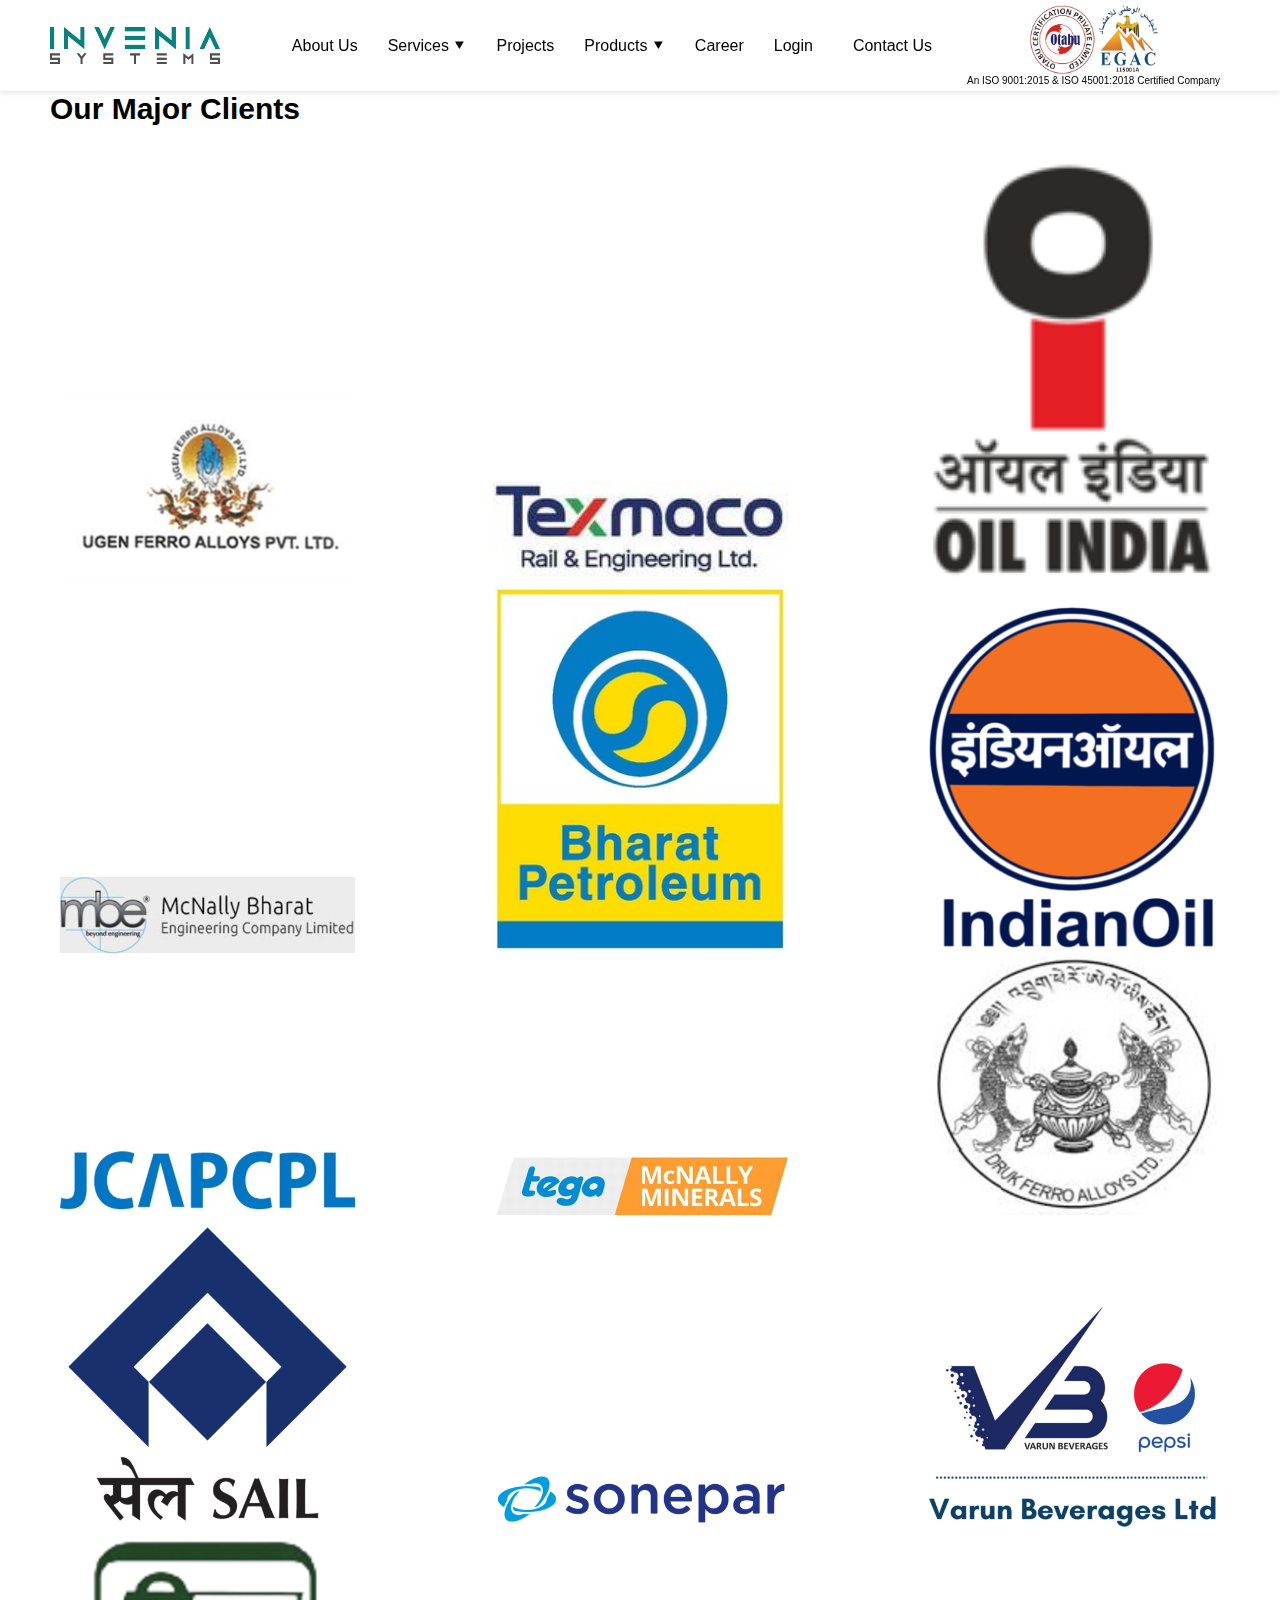
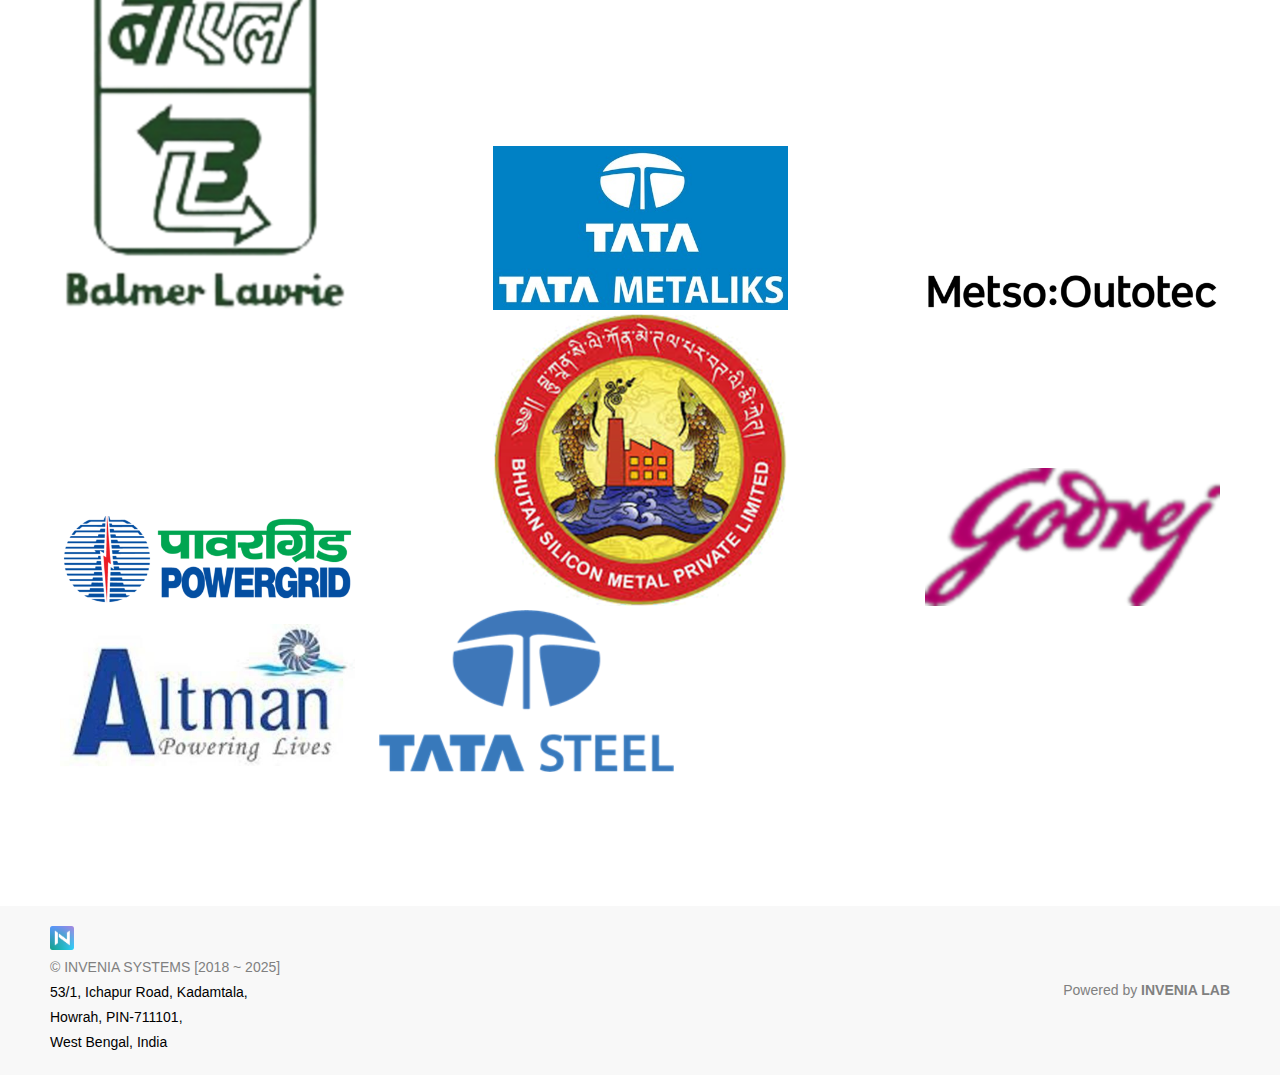
<file: index.html>
<html lang="en">
<head>
    <meta charset="UTF-8">
    <meta name="viewport" content="width=device-width, initial-scale=1.0">
    <title>Invenia Systems</title>
    <link rel="icon" href="New_logo.ico" type="image/x-icon">
    <link rel="stylesheet" href="styles.css">
</head>
<body>
<div class="container">
    <!-- Navigation Bar -->
    
    <header>
        <div class="logo">
            <button id="myButton" onclick="h()"><img src="INVENIA SYSTEMS_LOGO_NEW.png" alt="Invenia Systems Logo"></button>
        </div>
        <nav>
            <ul>
                <li><a href="aboutUs.html">About Us</a></li>
                <li class="dropdown">
                    <a href="#">Services &#11206;</a>
                    <ul class="dropdown-menu">
                        <li><a href="electrical.html">Electrical</a></li>
                        <li><a href="automation.html">Automation & Instrumentation</a></li>
                        <li><a href="software&iot.html">Software & IoT</a></li>
                        <li><a href="amc.html">AMC</a></li>
                        <li><a href="retrofitting.html">Retrofitting</a></li>
                        <li><a href="repairing.html">Repairing</a></li>
                    </ul>
                </li>
                <li><a href="projects.html">Projects</a></li>
                <li class="dropdown">
                    <a href="#">Products &#11206;</a>
                    <ul class="dropdown-menu">
                        <li><a href="electricalpanels&equipments.html">Electrical Panels & Equipment</a></li>
                        <li><a href="automationequipments.html">Automation Equipment</a></li>
                        <li><a href="instruments.html">Instruments</a></li>
                        <li><a href="software&iotproducts.html">Software & IoT Product</a></li>
                    </ul>
                </li>
                <li><a href="career.html">Career</a></li>
                <li><a href="login.html">Login</a></li>
                <li><a href="contactus.html" class="contact-btn">Contact Us</a></li>
                <li><img id="img-iso" src="ISO 9001 & 45001.png" alt="ISO 9001 & 45001"><font size=1>An ISO 9001:2015 & ISO 45001:2018 Certified Company</font></li>
            </ul>
        </nav>
    </header>
    

    <!-- Banner Image -->
    <main>
    <div class="slideshow-container">
        <div class="slide fade">
            <img src="COAL WASHERY.jpg" alt="Image 1">
        </div>
        <div class="slide fade">
            <img src="HYDRO TURBINE.JPG" alt="Image 2">
        </div>
        <div class="slide fade">
            <img src="SWITCHYARD-2.JPG" alt="Image 3">
        </div>
        <div class="slide fade">
            <img src="CRP FRONT.jpg" alt="Image 4">
        </div>
        <div class="slide fade">
            <img src="Boiler.png" alt="Image 5">
        </div>
        <div class="slide fade">
            <img src="GIS-CG.JPG" alt="Image 6">
        </div>
        <div class="slide fade">
            <img src="SCADA for SAF Control_BCCL.jpg" alt="Image 7">
        </div>
    </div>
    </main>

    <!--Content-->
    <div id="indexcontent" class="main-content">
        <br>
        <br>
    We at <b>INVENIA SYSTEMS</b> provide complete engineering solutions like Design, Supply, Erection Supervision, 
    Software Development, Retrofitting, Testing & Commissioning for any <b>Electrical, Automation & Instrumentation</b> 
    project. <br><br>
    
    Our team of experienced engineers provide optimised engineering solutions to clients according to their 
    requirements. We undertake turnkey / EPC projects for Substations, Hydro Projects, Plants & Industries, 
    Transmission Lines, Distribution Lines and various other utility projects.<br><br>

    We also manufacture Panels. We have LT Panels like ACB Panel, Motor Control Centre (MCC), Power & Motor 
    Control Centre (PMCC), AC Distribution Board (ACDB), DC Distribution Board (DCDB), Local Push Button Station 
    (LPBS), Junction Box (JB), PLC Panel, etc in our production line.

    <br>
    <br>
    <br>
    <br>
    <br>
    <h2> Our Major Clients</h2>
    <br>
    <br>
    <span class="column">
        <img src="UGEN FERRO.png" alt="ugen ferro">
    </span>
    <span class="column">
        <img src="TEXMACO.jpg" alt="texmaco">
    </span>
    <span class="column">
        <img src="OIL INDIA.png" alt="oil india">
    </span>
    <span class="column">
        <img src="MBECL.jpg" alt="mbecl">
    </span>
    <span class="column">
        <img src="BPCL.jpg" alt="bpcl">
    </span>
    <span class="column">
        <img src="IOCL.png" alt="iocl">
    </span>
    <span class="column">
        <img src="JCAPCPL.jpg" alt="jcapcpl">
    </span>
    <span class="column">
        <img src="TEGA.png" alt="tega">
    </span>
    <span class="column">
        <img src="DRUK FERRO ALLOYS.jpeg" alt="druk ferro">
    </span>
    <span class="column">
        <img src="SAIL.png" alt="sail">
    </span>
    <span class="column">
        <img src="SONEPAR.png" alt="sonepar">
    </span>
    <span class="column">
        <img src="VARUN BEVERAGES.png" alt="varun beverages">
    </span>
    <span class="column">
        <img src="BALMER LAWRIE.png" alt="balmer lawrie">
    </span>
    <span class="column">
        <img src="TATA METALIKS.jpg" alt="tata metaliks">
    </span>
    <span class="column">
        <img src="METSO.png" alt="metso">
    </span>
    <span class="column">
        <img src="PGCIL.png" alt="pgcil">
    </span>
    <span class="column">
        <img src="BSMPL.png" alt="bsmpl">
    </span>
    <span class="column">
        <img src="Godrej.png" alt="godrej">
    </span>
    <span class="column">
        <img src="ALTMAN.jpeg" alt="altman">
    </span>
    <span class="column">
        <img src="TATA STEEL.png" alt="tata steel">
    </span>
    </div>    
    

    <!-- Footer -->
    <footer>
        <div class="footer-container">
            <!-- Left Section -->
            <div class="footer-left">
                <img src="INVENIA_EMBLEM.png" alt="Invenia System Emblem" class="footer-logo">
                <p><font color="grey">© INVENIA SYSTEMS [2018 ~ 2025]</font></p>
                <p>53/1, Ichapur Road, Kadamtala,</p>
                <p>Howrah, PIN-711101,</p>
                <p>West Bengal, India</p>
            </div>

            <!-- Right Section -->
            <div class="footer-right">
                <p><font color="grey">Powered by <span class="highlight">INVENIA LAB</span></font></p>
            </div>
        </div>
    </footer>
</div>

    <script src="script.js"></script>

</body>
</html>
</file>
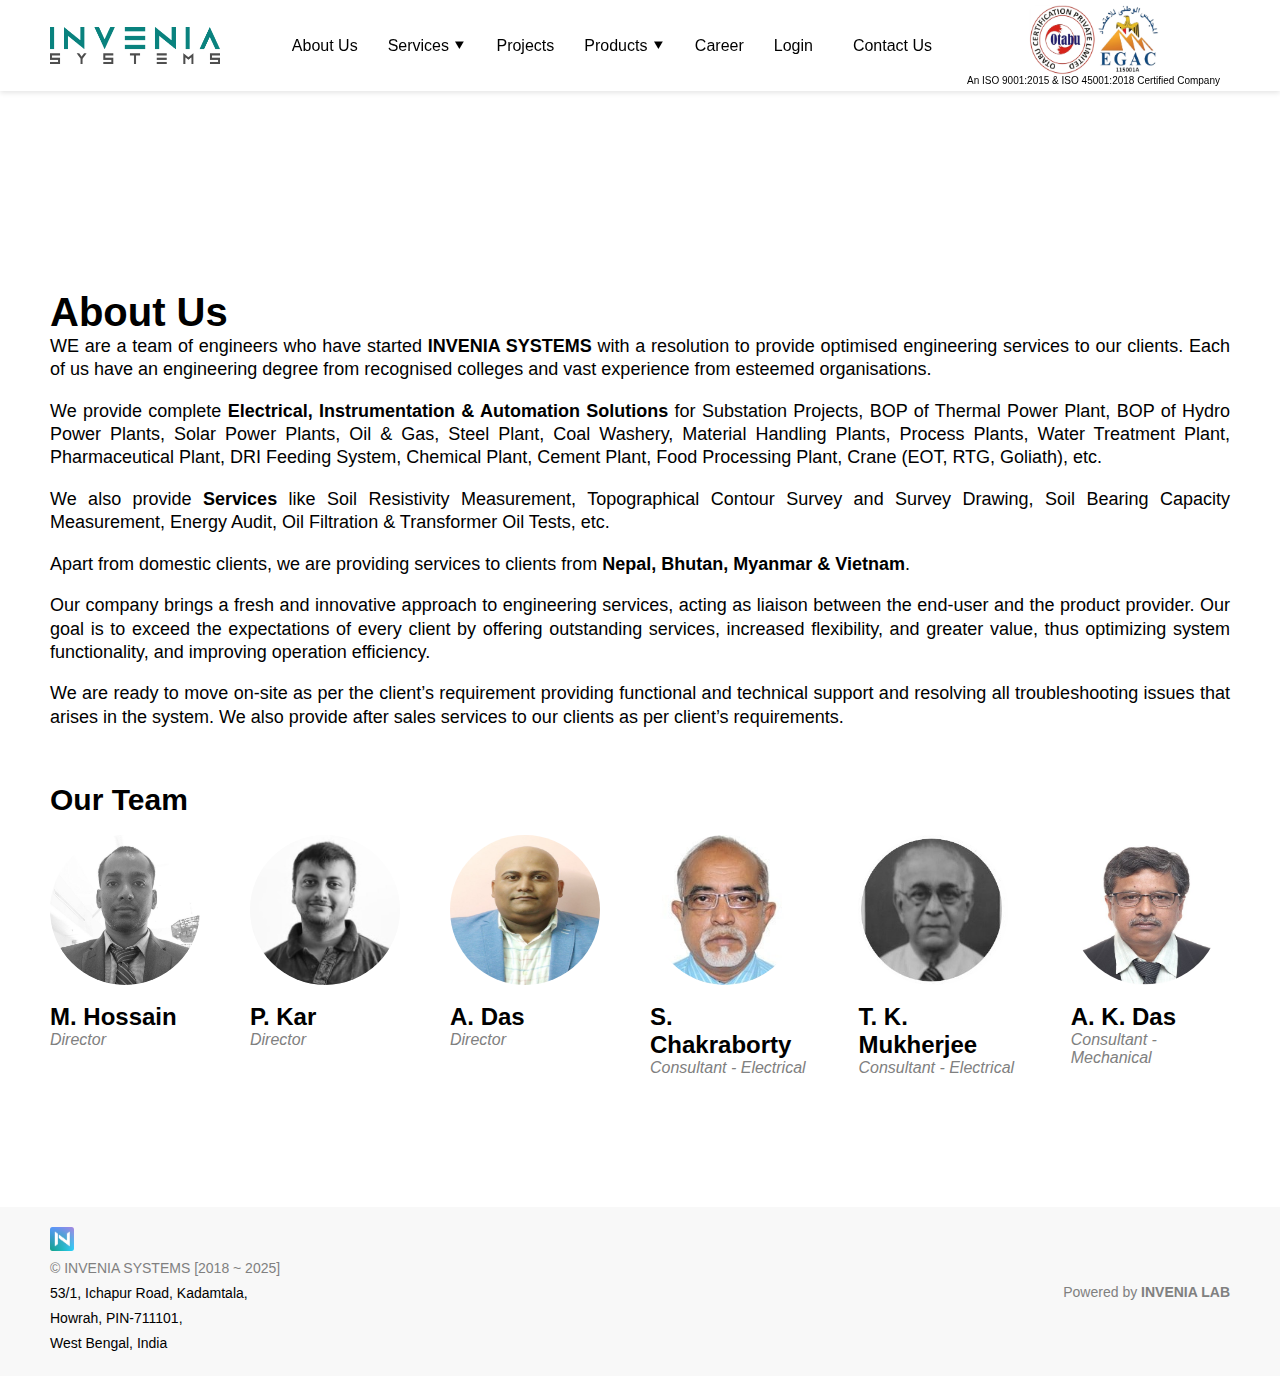
<file: aboutUs.html>
<html lang="en">
<head>
    <meta charset="UTF-8">
    <meta name="viewport" content="width=device-width, initial-scale=1.0">
    <title>About Us</title>
    <link rel="icon" href="New_logo.ico" type="image/x-icon">
    <link rel="stylesheet" href="styles.css">
</head>
<body>
<div class="container">
    <!-- Navigation Bar -->
    
    <header>
        <div class="logo">
            <button id="myButton" onclick="h()"><img src="INVENIA SYSTEMS_LOGO_NEW.png" alt="Invenia Systems Logo"></button>
        </div>
        <nav>
            <ul>
                <li><a href="aboutUs.html">About Us</a></li>
                <li class="dropdown">
                    <a href="#">Services &#11206;</a>
                    <ul class="dropdown-menu">
                        <li><a href="electrical.html">Electrical</a></li>
                        <li><a href="automation.html">Automation & Instrumentation</a></li>
                        <li><a href="software&iot.html">Software & IoT</a></li>
                        <li><a href="amc.html">AMC</a></li>
                        <li><a href="retrofitting.html">Retrofitting</a></li>
                        <li><a href="repairing.html">Repairing</a></li>
                    </ul>
                </li>
                <li><a href="projects.html">Projects</a></li>
                <li class="dropdown">
                    <a href="#">Products &#11206;</a>
                    <ul class="dropdown-menu">
                        <li><a href="electricalpanels&equipments.html">Electrical Panels & Equipment</a></li>
                        <li><a href="automationequipments.html">Automation Equipment</a></li>
                        <li><a href="instruments.html">Instruments</a></li>
                        <li><a href="software&iotproducts.html">Software & IoT Product</a></li>
                    </ul>
                </li>
                <li><a href="career.html">Career</a></li>
                <li><a href="login.html">Login</a></li>
                <li><a href="contactus.html" class="contact-btn">Contact Us</a></li>
                <li><img id="img-iso" src="ISO 9001 & 45001.png" alt="ISO 9001 & 45001"><font size=1>An ISO 9001:2015 & ISO 45001:2018 Certified Company</font></li>
            </ul>
        </nav>
    </header>

    <!--Content-->
    <div id="aboutuscontent" class="main-content">
        <br>
        <br>
    <h1>About Us</h1>

<p>WE are a team of engineers who have started <b>INVENIA SYSTEMS</b> with a resolution to provide 
    optimised engineering services to our clients. Each of us have an engineering degree from recognised 
    colleges and vast experience from esteemed organisations.</p>

<br>

<p>We provide complete <b>Electrical, Instrumentation & Automation Solutions</b> for Substation 
    Projects, BOP of Thermal Power Plant, BOP of Hydro Power Plants, Solar Power Plants, Oil & Gas, Steel Plant, 
    Coal Washery, Material Handling Plants, Process Plants, Water Treatment Plant, Pharmaceutical Plant, 
    DRI Feeding System, Chemical Plant, Cement Plant, Food Processing Plant, Crane (EOT, RTG, Goliath), etc.</p>

<br>

<p>We also provide <b>Services</b> like Soil Resistivity Measurement, Topographical Contour 
    Survey and Survey Drawing, Soil Bearing Capacity Measurement, Energy Audit, Oil Filtration & Transformer Oil 
    Tests, etc.</p>

<br>

<p>Apart from domestic clients, we are providing services to clients from <b>Nepal, Bhutan, Myanmar & Vietnam</b>.
</p>

<br>

<p>Our company brings a fresh and innovative approach to engineering services, acting as liaison between the 
    end-user and the product provider. Our goal is to exceed the expectations of every client by offering 
    outstanding services, increased flexibility, and greater value, thus optimizing system functionality, and 
    improving operation efficiency.</p>

<br>

<p>We are ready to move on-site as per the client’s requirement providing functional and technical support and 
    resolving all troubleshooting issues that arises in the system. We also provide after sales services to our 
    clients as per client’s requirements.</p>

<br>
<br>
<br>
<h2>Our Team</h2><br>
<div class="team-container">
<span class="team-images"><img src="Moza.png"><br><br><font size=5><b>M. Hossain</b></font><br><font color="grey">
    <i>Director</i></font>
<div class="tooltip">B.Tech in Electronics & Instrumentation from JIS College of Engineering and working 
    experiences like NIIFT (Bangkok), Diplomatic Sea Pvt Ltd (Singapore). He has 15 years of experience in 
    Engineering for Automation, Instrumentation & IoT based Projects. Products - PLC, Drives, SCADA/HMI, 
    Wireless System, Process Instrumentation, Report generation & IoT etc. Projects- Boiler Installation & 
    Commissioning (Remote data viewing), Veneer Manufacturing Plant, Special Paper Manufacturing Plant, IQF 
    vegetables  Plant, Organic Fertilizer , Distillery & Bottling Plant etc. He has both design experience and 
    on-site experience of erection, testing & commissioning of various projects.
    </div>
</span>
<span class="team-images"><img src="Partha.png"><br><br><font size=5><b>P. Kar</b></font><br><font color="grey">
    <i>Director</i></font>
    <div class="tooltip">B.Tech in Electronics & Instrumentation from JIS College of Engineering and working 
        experiences like McNally Bharat Engineering Co. Ltd., Nextgen Automation. He has 15 years of experience 
        in Sales & Service for Automation Products & Projects. Products - PLC, Drives, SCADA/HMI, Wireless 
        System, MCC Panels etc. Projects- Material Handling Equipment, Mines, Coal Handling Plants, Steel Plant, 
        Barrage Gate Operation, Process Plants, Solar Power Plants, Special Purpose Machines etc. He has both 
        design experience and on-site experience of erection, testing & commissioning of various projects.
        </div>
</span>
<span class="team-images"><img src="Arijit Das.jpg"><br><br><font size=5><b>A. Das</b></font><br><font 
    color="grey"><i>Director</i></font>
    <div class="tooltip">B.Tech in Electrical Engineering from Techno India and working experiences in 
        organisations like McNally Bharat Engineering Co. Ltd., APE POWER & SATCON. He has 15 years of 
        experience in Electrical Design Engineering of Substations (upto 765kV), Overhead Transmission Lines 
        (upto 33kV), Thermal Power Plants (EBOP), Hydro Power Plants (EBOP), Coal Handling Plants, Material 
        Handling Plants & Process Plants. He has both design experience and on-site experience of erection, 
        testing & commissioning of various projects.
    </div>
</span>
<span class="team-images"><img src="S. Chak.jpg"><br><br><font size=5><b>S. Chakraborty</b></font><br><font 
    color="grey"><i>Consultant - Electrical</i></font>
    <div class="tooltip">BE Electrical with 45 years of experience, Ex- DCPL & Ex- NTPC</div>
</span>
<span class="team-images"><img src="T K M.jpg"><br><br><font size=5><b>T. K. Mukherjee</b></font><br><font 
    color="grey"><i>Consultant - Electrical</i></font>
    <div class="tooltip">M.Tech Electrical with 55 years of experience, Ex- English Electric & Ex- CESC Limited
    </div>
</span>
<span class="team-images"><img src="Baba.jpg"><br><br><font size=5><b>A. K. Das</b></font><br><font color="grey">
    <i>Consultant - Mechanical</i></font>
    <div class="tooltip">BE Mechanical with 45 years of experience, Ex- DCPL & Ex-WBSEB</div>
</span>
</div>
    </div>

    <!-- Footer -->
    <footer>
        <div class="footer-container">
            <!-- Left Section -->
            <div class="footer-left">
                <img src="INVENIA_EMBLEM.png" alt="Invenia System Emblem" class="footer-logo">
                <p><font color="grey">© INVENIA SYSTEMS [2018 ~ 2025]</font></p>
                <p>53/1, Ichapur Road, Kadamtala,</p>
                <p>Howrah, PIN-711101,</p>
                <p>West Bengal, India</p>
            </div>

            <!-- Right Section -->
            <div class="footer-right">
                <p><font color="grey">Powered by <span class="highlight">INVENIA LAB</span></font></p>
            </div>
        </div>
    </footer>
</div>

    <script src="script.js"></script>

</body>
</html>
</file>
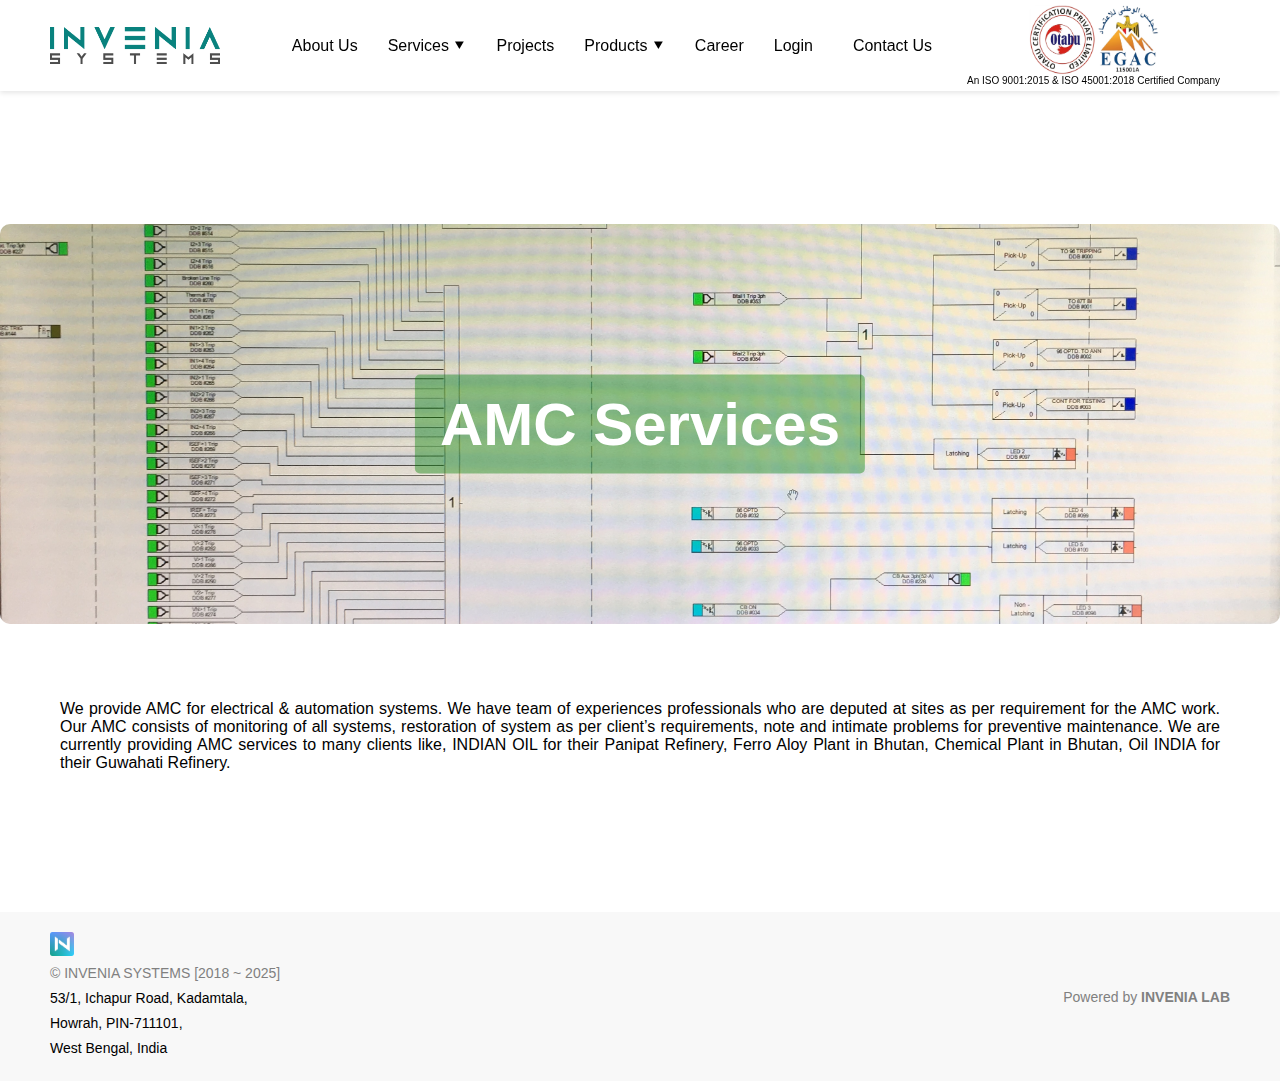
<file: amc.html>
<html lang="en">
<head>
    <meta charset="UTF-8">
    <meta name="viewport" content="width=device-width, initial-scale=1.0">
    <title>AMC</title>
    <link rel="icon" href="New_logo.ico" type="image/x-icon">
    <link rel="stylesheet" href="styles.css">
</head>
<body>
<div class="container">
    <!-- Navigation Bar -->
    
    <header>
        <div class="logo">
            <button id="myButton" onclick="h()"><img src="INVENIA SYSTEMS_LOGO_NEW.png" alt="Invenia Systems Logo"></button>
        </div>
        <nav>
            <ul>
                <li><a href="aboutUs.html">About Us</a></li>
                <li class="dropdown">
                    <a href="#">Services &#11206;</a>
                    <ul class="dropdown-menu">
                        <li><a href="electrical.html">Electrical</a></li>
                        <li><a href="automation.html">Automation & Instrumentation</a></li>
                        <li><a href="software&iot.html">Software & IoT</a></li>
                        <li><a href="amc.html">AMC</a></li>
                        <li><a href="retrofitting.html">Retrofitting</a></li>
                        <li><a href="repairing.html">Repairing</a></li>
                    </ul>
                </li>
                <li><a href="projects.html">Projects</a></li>
                <li class="dropdown">
                    <a href="#">Products &#11206;</a>
                    <ul class="dropdown-menu">
                        <li><a href="electricalpanels&equipments.html">Electrical Panels & Equipment</a></li>
                        <li><a href="automationequipments.html">Automation Equipment</a></li>
                        <li><a href="instruments.html">Instruments</a></li>
                        <li><a href="software&iotproducts.html">Software & IoT Product</a></li>
                    </ul>
                </li>
                <li><a href="career.html">Career</a></li>
                <li><a href="login.html">Login</a></li>
                <li><a href="contactus.html" class="contact-btn">Contact Us</a></li>
                <li><img id="img-iso" src="ISO 9001 & 45001.png" alt="ISO 9001 & 45001"><font size=1>An ISO 9001:2015 & ISO 45001:2018 Certified Company</font></li>
            </ul>
        </nav>
    </header>

    <div id="amccontent">
        <div class="hero-section">
            <img src="RELAY MAPPING.jpg" alt="AMC Services" class="hero-image">
            <div class="overlay-text">
                <h1>AMC Services</h1>
            </div>
        </div>
        <br> <br>
        <div class="amc-container">
            <p>We provide AMC for electrical & automation systems. We have team of experiences professionals who 
                are deputed at sites as per requirement for the AMC work. Our AMC consists of monitoring of all 
                systems, restoration of system as per client’s requirements, note and intimate problems for 
                preventive maintenance. We are currently providing AMC services to many clients like, INDIAN OIL 
                for their Panipat Refinery, Ferro Aloy Plant in Bhutan, Chemical Plant in Bhutan, Oil INDIA for 
                their Guwahati Refinery.
            </p>
        </div>
    </div>



    
    <!-- Footer -->
    <footer>
        <div class="footer-container">
            <!-- Left Section -->
            <div class="footer-left">
                <img src="INVENIA_EMBLEM.png" alt="Invenia System Emblem" class="footer-logo">
                <p><font color="grey">© INVENIA SYSTEMS [2018 ~ 2025]</font></p>
                <p>53/1, Ichapur Road, Kadamtala,</p>
                <p>Howrah, PIN-711101,</p>
                <p>West Bengal, India</p>
            </div>

            <!-- Right Section -->
            <div class="footer-right">
                <p><font color="grey">Powered by <span class="highlight">INVENIA LAB</span></font></p>
            </div>
        </div>
    </footer>
</div>

    <script src="script.js"></script>

</body>
</html>
</file>
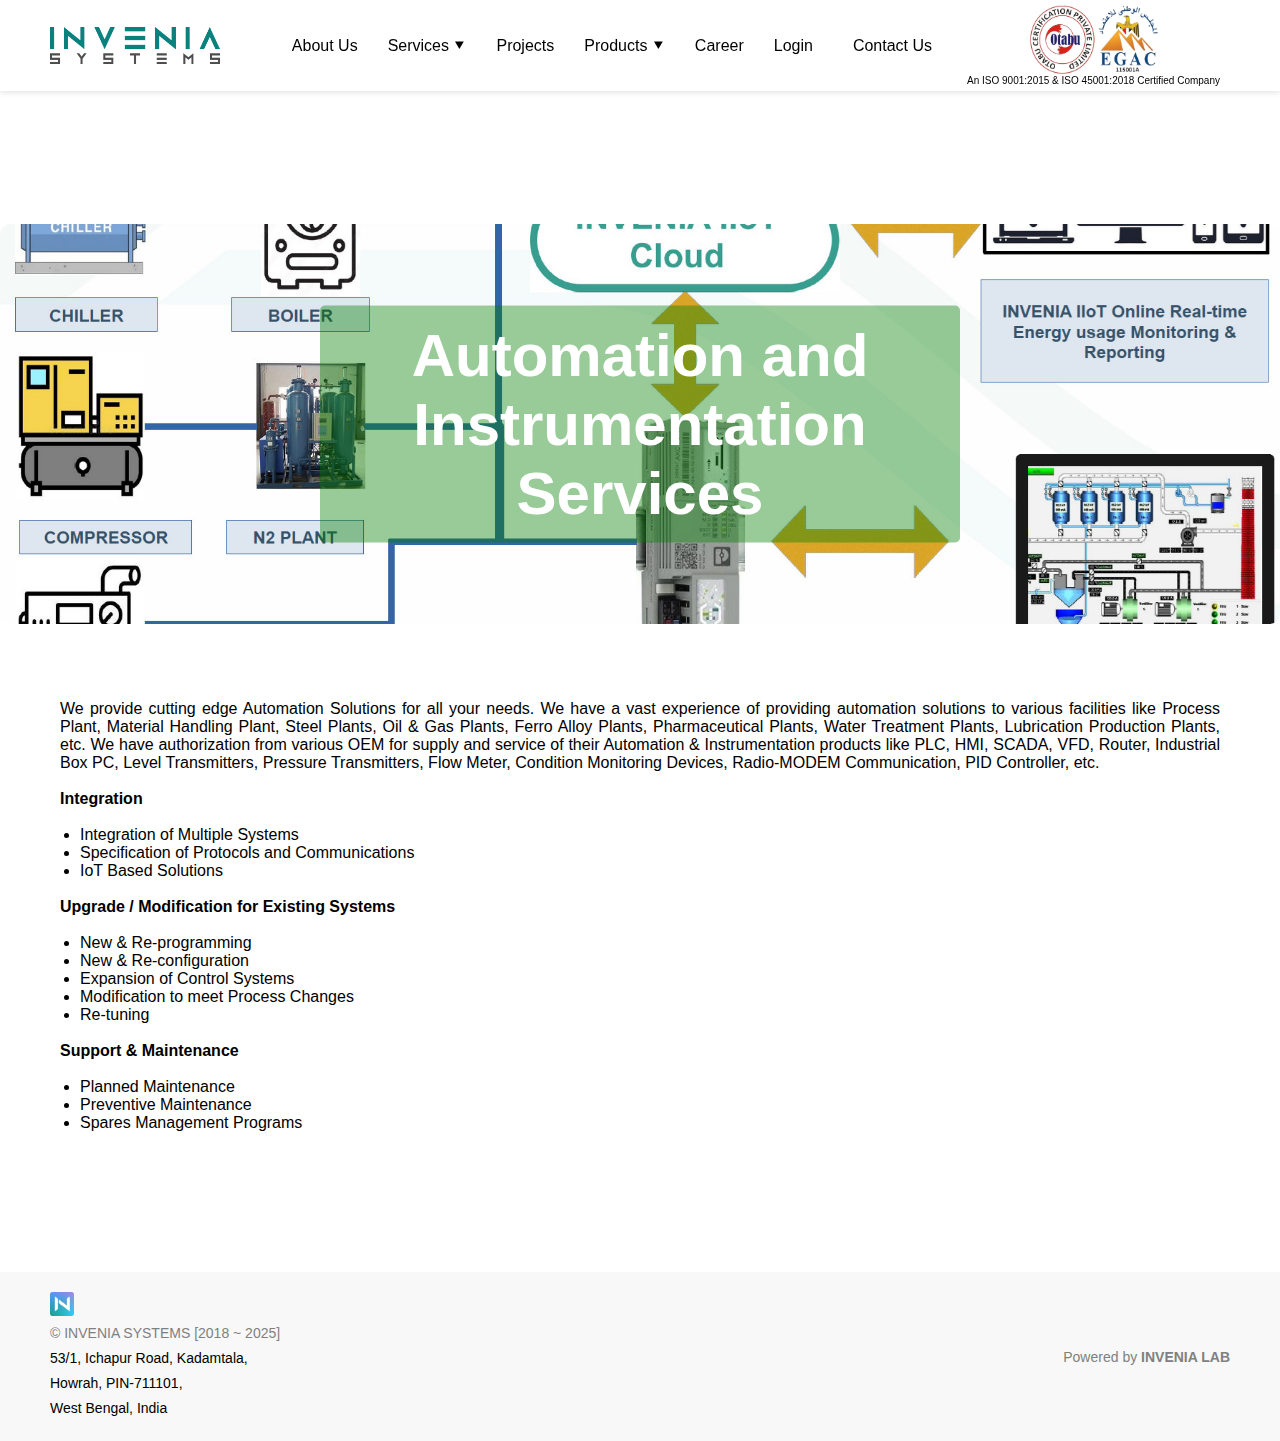
<file: automation.html>
<html lang="en">
<head>
    <meta charset="UTF-8">
    <meta name="viewport" content="width=device-width, initial-scale=1.0">
    <title>Automation Services</title>
    <link rel="icon" href="New_logo.ico" type="image/x-icon">
    <link rel="stylesheet" href="styles.css">
</head>
<body>
<div class="container">
    <!-- Navigation Bar -->
    
    <header>
        <div class="logo">
            <button id="myButton" onclick="h()"><img src="INVENIA SYSTEMS_LOGO_NEW.png" alt="Invenia Systems Logo"></button>
        </div>
        <nav>
            <ul>
                <li><a href="aboutUs.html">About Us</a></li>
                <li class="dropdown">
                    <a href="#">Services &#11206;</a>
                    <ul class="dropdown-menu">
                        <li><a href="electrical.html">Electrical</a></li>
                        <li><a href="automation.html">Automation & Instrumentation</a></li>
                        <li><a href="software&iot.html">Software & IoT</a></li>
                        <li><a href="amc.html">AMC</a></li>
                        <li><a href="retrofitting.html">Retrofitting</a></li>
                        <li><a href="repairing.html">Repairing</a></li>
                    </ul>
                </li>
                <li><a href="projects.html">Projects</a></li>
                <li class="dropdown">
                    <a href="#">Products &#11206;</a>
                    <ul class="dropdown-menu">
                        <li><a href="electricalpanels&equipments.html">Electrical Panels & Equipment</a></li>
                        <li><a href="automationequipments.html">Automation Equipment</a></li>
                        <li><a href="instruments.html">Instruments</a></li>
                        <li><a href="software&iotproducts.html">Software & IoT Product</a></li>
                    </ul>
                </li>
                <li><a href="career.html">Career</a></li>
                <li><a href="login.html">Login</a></li>
                <li><a href="contactus.html" class="contact-btn">Contact Us</a></li>
                <li><img id="img-iso" src="ISO 9001 & 45001.png" alt="ISO 9001 & 45001"><font size=1>An ISO 9001:2015 & ISO 45001:2018 Certified Company</font></li>
            </ul>
        </nav>
    </header>
    

    <div id="automationcontent">
        <div class="hero-section">
            <img src="DIGITAL FACTORY_INVENIA.jpg" alt="Automation and Instrumentation Services" class="hero-image">
            <div class="overlay-text">
                <h1>Automation and Instrumentation Services</h1>
            </div>
        </div>
        <br> <br>
        <div class="automation-container">
            <p>We provide cutting edge Automation Solutions for all your needs. We have a vast experience of providing automation solutions to various facilities like Process Plant, Material Handling Plant, Steel Plants, Oil & Gas Plants, Ferro Alloy Plants, Pharmaceutical Plants, Water Treatment Plants, Lubrication Production Plants, etc.
            We have authorization from various OEM for supply and service of their Automation & Instrumentation products like PLC, HMI, SCADA, VFD, Router, Industrial Box PC, Level Transmitters, Pressure Transmitters, Flow Meter, Condition Monitoring Devices, Radio-MODEM Communication, PID Controller, etc.</p><br>
            <b>Integration</b>
            <ul><br>
                <li>Integration of Multiple Systems</li>
                <li>Specification of Protocols and Communications</li>
                <li>IoT Based Solutions</li>
            </ul><br>
            <b>Upgrade / Modification for Existing Systems</b>
            <ul><br>
                <li>New & Re-programming</li>
                <li>New & Re-configuration</li>
                <li>Expansion of Control Systems</li>
                <li>Modification to meet Process Changes</li>
                <li>Re-tuning</li>
            </ul><br>
            <b>Support & Maintenance</b>
            <ul><br>
                <li>Planned Maintenance</li>
                <li>Preventive Maintenance</li>
                <li>Spares Management Programs</li>
            </ul>
        </div>

    </div>

    
    <!-- Footer -->
    <footer>
        <div class="footer-container">
            <!-- Left Section -->
            <div class="footer-left">
                <img src="INVENIA_EMBLEM.png" alt="Invenia System Emblem" class="footer-logo">
                <p><font color="grey">© INVENIA SYSTEMS [2018 ~ 2025]</font></p>
                <p>53/1, Ichapur Road, Kadamtala,</p>
                <p>Howrah, PIN-711101,</p>
                <p>West Bengal, India</p>
            </div>

            <!-- Right Section -->
            <div class="footer-right">
                <p><font color="grey">Powered by <span class="highlight">INVENIA LAB</span></font></p>
            </div>
        </div>
    </footer>
</div>

    <script src="script.js"></script>

</body>
</html>
</file>
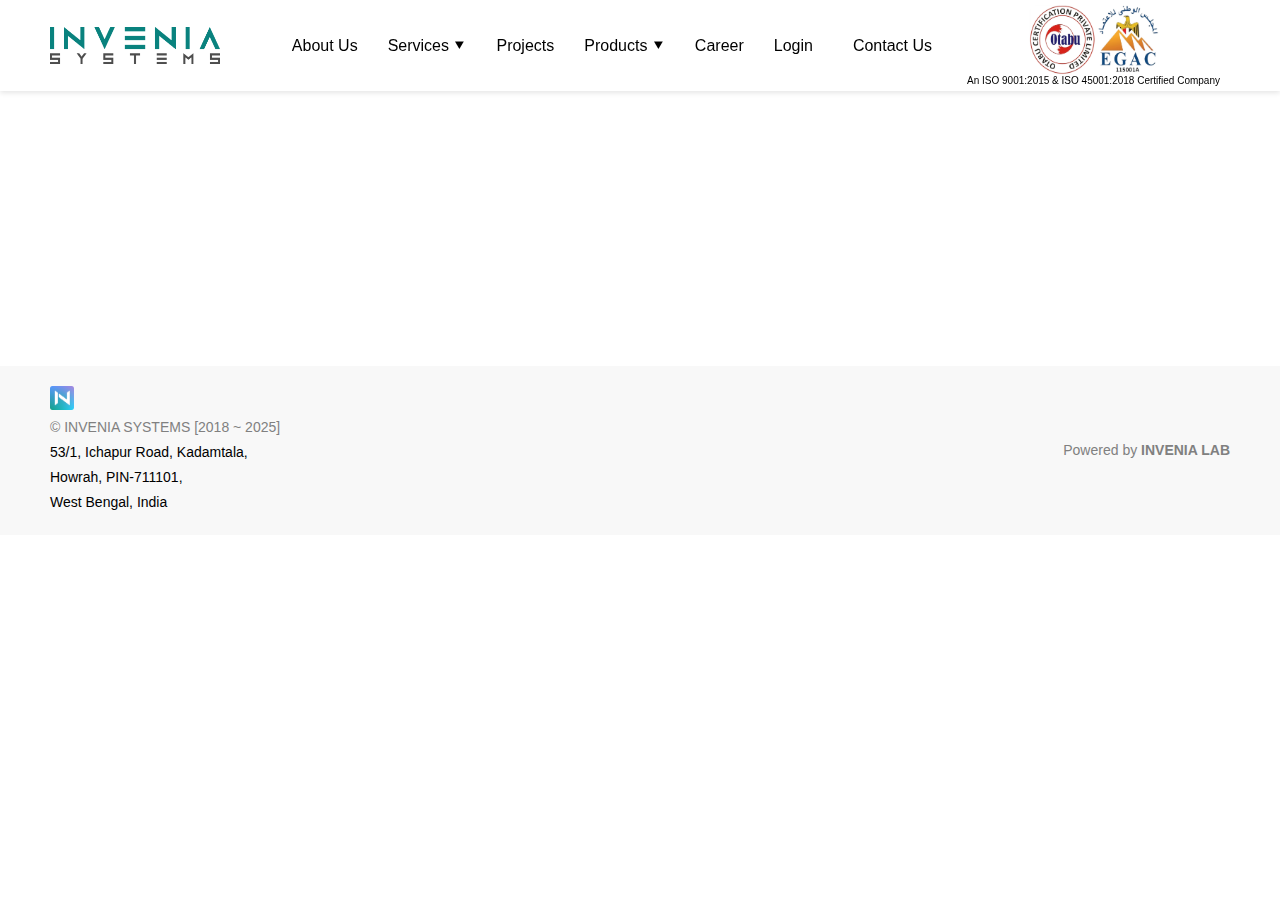
<file: automationequipments.html>
<html lang="en">
<head>
    <meta charset="UTF-8">
    <meta name="viewport" content="width=device-width, initial-scale=1.0">
    <title>Invenia Systems</title>
    <link rel="icon" href="New_logo.ico" type="image/x-icon">
    <link rel="stylesheet" href="styles.css">
</head>
<body>
<div class="container">
    <!-- Navigation Bar -->
    
    <header>
        <div class="logo">
            <button id="myButton" onclick="h()"><img src="INVENIA SYSTEMS_LOGO_NEW.png" alt="Invenia Systems Logo"></button>
        </div>
        <nav>
            <ul>
                <li><a href="aboutUs.html">About Us</a></li>
                <li class="dropdown">
                    <a href="#">Services &#11206;</a>
                    <ul class="dropdown-menu">
                        <li><a href="electrical.html">Electrical</a></li>
                        <li><a href="automation.html">Automation & Instrumentation</a></li>
                        <li><a href="software&iot.html">Software & IoT</a></li>
                        <li><a href="amc.html">AMC</a></li>
                        <li><a href="retrofitting.html">Retrofitting</a></li>
                        <li><a href="repairing.html">Repairing</a></li>
                    </ul>
                </li>
                <li><a href="projects.html">Projects</a></li>
                <li class="dropdown">
                    <a href="#">Products &#11206;</a>
                    <ul class="dropdown-menu">
                        <li><a href="electricalpanels&equipments.html">Electrical Panels & Equipment</a></li>
                        <li><a href="automationequipments.html">Automation Equipment</a></li>
                        <li><a href="instruments.html">Instruments</a></li>
                        <li><a href="software&iotproducts.html">Software & IoT Product</a></li>
                    </ul>
                </li>
                <li><a href="career.html">Career</a></li>
                <li><a href="login.html">Login</a></li>
                <li><a href="contactus.html" class="contact-btn">Contact Us</a></li>
                <li><img id="img-iso" src="ISO 9001 & 45001.png" alt="ISO 9001 & 45001"><font size=1>An ISO 9001:2015 & ISO 45001:2018 Certified Company</font></li>
            </ul>
        </nav>
    </header>
    
    <!-- Footer -->
    <footer>
        <div class="footer-container">
            <!-- Left Section -->
            <div class="footer-left">
                <img src="INVENIA_EMBLEM.png" alt="Invenia System Emblem" class="footer-logo">
                <p><font color="grey">© INVENIA SYSTEMS [2018 ~ 2025]</font></p>
                <p>53/1, Ichapur Road, Kadamtala,</p>
                <p>Howrah, PIN-711101,</p>
                <p>West Bengal, India</p>
            </div>

            <!-- Right Section -->
            <div class="footer-right">
                <p><font color="grey">Powered by <span class="highlight">INVENIA LAB</span></font></p>
            </div>
        </div>
    </footer>
</div>

    <script src="script.js"></script>

</body>
</html>
</file>
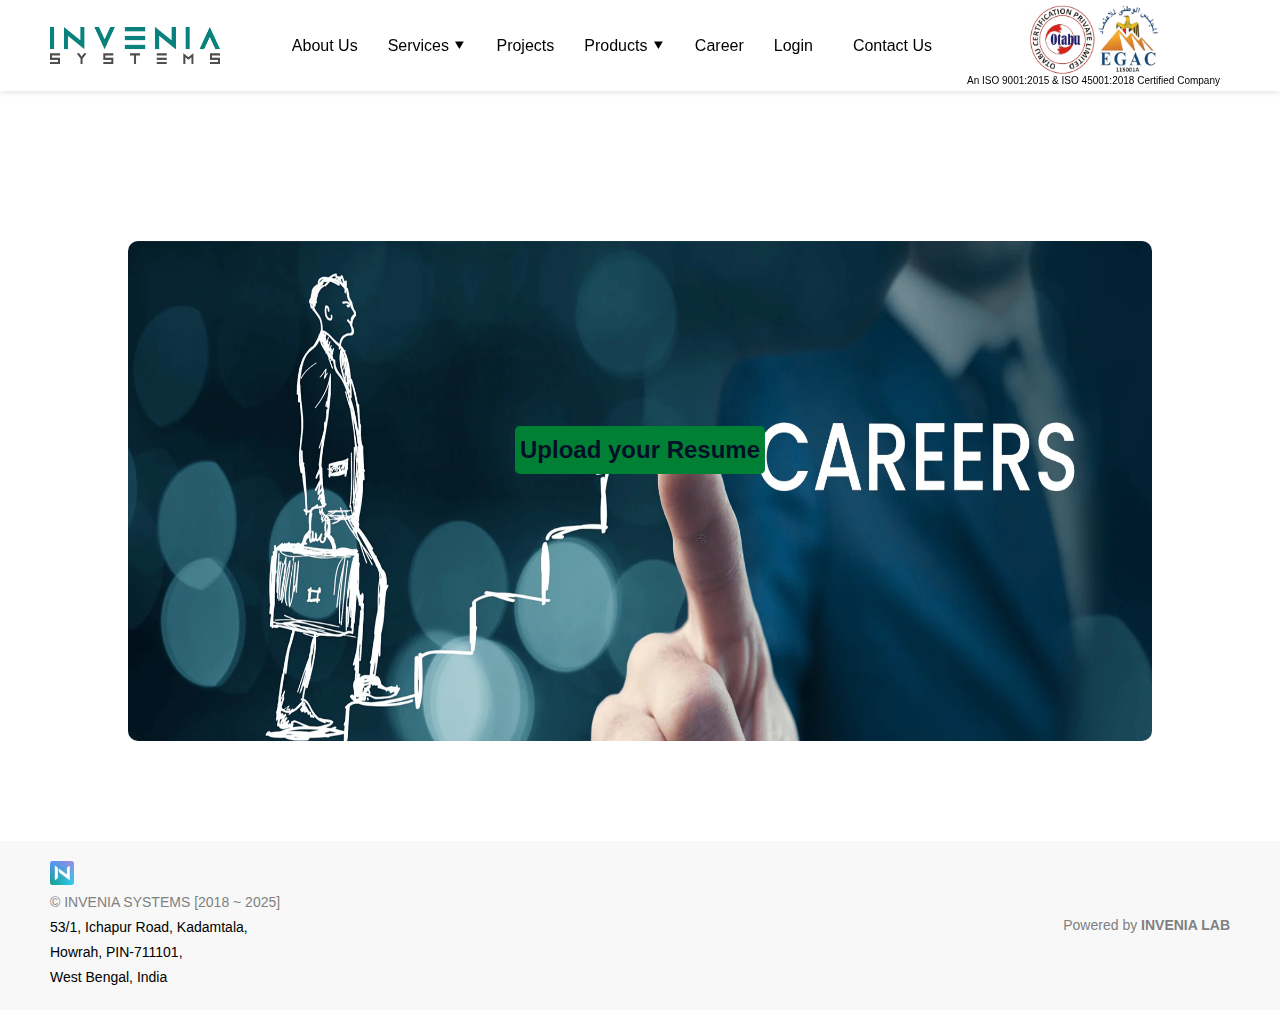
<file: career.html>
<html lang="en">
<head>
    <meta charset="UTF-8">
    <meta name="viewport" content="width=device-width, initial-scale=1.0">
    <title>Career</title>
    <link rel="icon" href="New_logo.ico" type="image/x-icon">
    <link rel="stylesheet" href="styles.css">
</head>
<body>
<div class="container">
    <!-- Navigation Bar -->
    
    <header>
        <div class="logo">
            <button id="myButton" onclick="h()"><img src="INVENIA SYSTEMS_LOGO_NEW.png" alt="Invenia Systems Logo"></button>
        </div>
        <nav>
            <ul>
                <li><a href="aboutUs.html">About Us</a></li>
                <li class="dropdown">
                    <a href="#">Services &#11206;</a>
                    <ul class="dropdown-menu">
                        <li><a href="electrical.html">Electrical</a></li>
                        <li><a href="automation.html">Automation & Instrumentation</a></li>
                        <li><a href="software&iot.html">Software & IoT</a></li>
                        <li><a href="amc.html">AMC</a></li>
                        <li><a href="retrofitting.html">Retrofitting</a></li>
                        <li><a href="repairing.html">Repairing</a></li>
                    </ul>
                </li>
                <li><a href="projects.html">Projects</a></li>
                <li class="dropdown">
                    <a href="#">Products &#11206;</a>
                    <ul class="dropdown-menu">
                        <li><a href="electricalpanels&equipments.html">Electrical Panels & Equipment</a></li>
                        <li><a href="automationequipments.html">Automation Equipment</a></li>
                        <li><a href="instruments.html">Instruments</a></li>
                        <li><a href="software&iotproducts.html">Software & IoT Product</a></li>
                    </ul>
                </li>
                <li><a href="career.html">Career</a></li>
                <li><a href="login.html">Login</a></li>
                <li><a href="contactus.html" class="contact-btn">Contact Us</a></li>
                <li><img id="img-iso" src="ISO 9001 & 45001.png" alt="ISO 9001 & 45001"><font size=1>An ISO 9001:2015 & ISO 45001:2018 Certified Company</font></li>
            </ul>
        </nav>
    </header>
    
<div class="career-container">
    <img src="Careers-1.jpg" alt="Join the team">
        <div class="overlay-btn">
            <button id="resume-btn" onclick="document.getElementById('fileInput').click()">Upload your Resume</button>
            <input type="file" id="fileInput" accept=".pdf,.doc,.docx">
        </div>
</div>


    <!-- Footer -->
    <footer>
        <div class="footer-container">
            <!-- Left Section -->
            <div class="footer-left">
                <img src="INVENIA_EMBLEM.png" alt="Invenia System Emblem" class="footer-logo">
                <p><font color="grey">© INVENIA SYSTEMS [2018 ~ 2025]</font></p>
                <p>53/1, Ichapur Road, Kadamtala,</p>
                <p>Howrah, PIN-711101,</p>
                <p>West Bengal, India</p>
            </div>

            <!-- Right Section -->
            <div class="footer-right">
                <p><font color="grey">Powered by <span class="highlight">INVENIA LAB</span></font></p>
            </div>
        </div>
    </footer>
</div>

    <script src="script.js"></script>

</body>
</html>
</file>
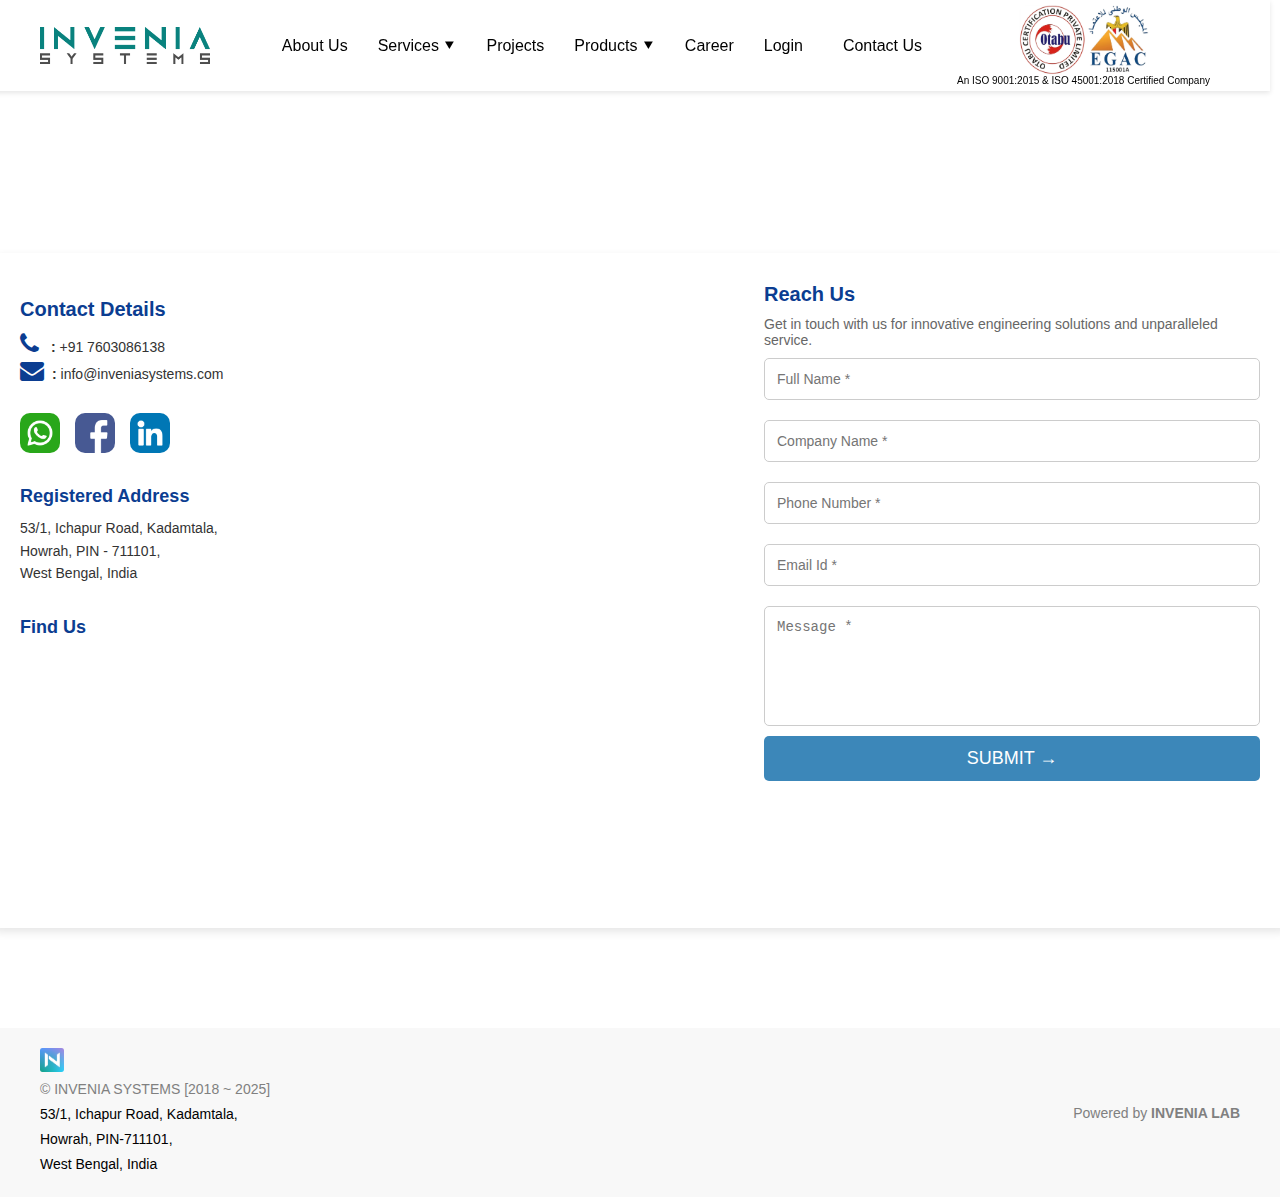
<file: contactus.html>
<html lang="en">
<head>
    <meta charset="UTF-8">
    <meta name="viewport" content="width=device-width, initial-scale=1.0">
    <title>Contact Us</title>
    <link rel="icon" href="New_logo.ico" type="image/x-icon">
    <link rel="stylesheet" href="styles.css">
    <!-- Font Awesome for Icons -->
    <link rel="stylesheet" href="https://cdnjs.cloudflare.com/ajax/libs/font-awesome/4.7.0/css/font-awesome.min.css">
</head>
<body>
<div class="container">
    <!-- Navigation Bar -->
    
    <header>
        <div class="logo">
            <button id="myButton" onclick="h()"><img src="INVENIA SYSTEMS_LOGO_NEW.png" alt="Invenia Systems Logo"></button>
        </div>
        <nav>
            <ul>
                <li><a href="aboutUs.html">About Us</a></li>
                <li class="dropdown">
                    <a href="#">Services &#11206;</a>
                    <ul class="dropdown-menu">
                        <li><a href="electrical.html">Electrical</a></li>
                        <li><a href="automation.html">Automation & Instrumentation</a></li>
                        <li><a href="software&iot.html">Software & IoT</a></li>
                        <li><a href="amc.html">AMC</a></li>
                        <li><a href="retrofitting.html">Retrofitting</a></li>
                        <li><a href="repairing.html">Repairing</a></li>
                    </ul>
                </li>
                <li><a href="projects.html">Projects</a></li>
                <li class="dropdown">
                    <a href="#">Products &#11206;</a>
                    <ul class="dropdown-menu">
                        <li><a href="electricalpanels&equipments.html">Electrical Panels & Equipment</a></li>
                        <li><a href="automationequipments.html">Automation Equipment</a></li>
                        <li><a href="instruments.html">Instruments</a></li>
                        <li><a href="software&iotproducts.html">Software & IoT Product</a></li>
                    </ul>
                </li>
                <li><a href="career.html">Career</a></li>
                <li><a href="login.html">Login</a></li>
                <li><a href="contactus.html" class="contact-btn">Contact Us</a></li>
                <li><img id="img-iso" src="ISO 9001 & 45001.png" alt="ISO 9001 & 45001"><font size=1>An ISO 9001:2015 & ISO 45001:2018 Certified Company</font></li>
            </ul>
        </nav>
    </header>
  
    
    <section class="contact-container">
        <!-- Contact Details Section -->
        <div class="contact-details">
            <h2>Contact Details</h2>
            <p><strong><i class="fa fa-phone"></i> :</strong> +91 7603086138</p>
            <p><strong><i class="fa fa-envelope"></i>:</strong> info@inveniasystems.com</p>
            <br>
            <!-- Social Media Icons -->
            <div class="social-icons">
                <a href="https://wa.me/917603086138" target="_blank"><img src="whatsapp.png" alt="WhatsApp"></a>
                <a href="https://www.facebook.com/InveniaSystems" target="_blank"><img src="facebook.png" alt="Facebook"></a>
                <a href="https://www.linkedin.com/company/invenia-systems" target="_blank"><img src="linkedin.png" alt="LinkedIn"></a>
            </div>
<br>
            <h3>Registered Address</h3>
            <p>53/1, Ichapur Road,
                Kadamtala,<br>
                Howrah, PIN - 711101,<br>
                West Bengal,
                India</p>
<br>
                <!-- Find Us Section -->
            <h3>Find Us</h3>
            <div class="map-container">
                <iframe src="https://www.google.com/maps/embed?pb=!1m18!1m12!1m3!1d3683.7360638555087!2d88.30953759825255!3d22.588972799999997!2m3!1f0!2f0!3f0!3m2!1i1024!2i768!4f13.1!3m3!1m2!1s0x3a02795e8999cb3d%3A0x7e3807c6b3dd0a2!2sINVENIA%20SYSTEMS!5e0!3m2!1sen!2sin!4v1742458091184!5m2!1sen!2sin" 
                width="100%" 
                height="250" 
                style="border:0;" 
                allowfullscreen="" 
                loading="lazy">
                </iframe>
            </div>
        </div>

        <!-- Inquiry Form Section -->
        <div class="inquiry-form">
            <h2>Reach Us</h2>
            <p>Get in touch with us for innovative engineering solutions and unparalleled service.</p>

            <form id="contactForm">
                <input type="text" id="fullName" name="full-name" placeholder="Full Name *" required>
                <input type="text" id="companyName" name="company-name" placeholder="Company Name *" required>
                <input type="text" id="phoneNumber" name="phone" placeholder="Phone Number *" required>
                <input type="email" id="email" name="email" placeholder="Email Id *" required>
                <textarea id="messageText" name="message" placeholder="Message *" required></textarea>
                <button type="submit" onclick="sendMail()">SUBMIT →</button>
            </form>
        </div>
    </section>


    <!-- Footer -->
    <footer>
        <div class="footer-container">
            <!-- Left Section -->
            <div class="footer-left">
                <img src="INVENIA_EMBLEM.png" alt="Invenia System Emblem" class="footer-logo">
                <p><font color="grey">© INVENIA SYSTEMS [2018 ~ 2025]</font></p>
                <p>53/1, Ichapur Road, Kadamtala,</p>
                <p>Howrah, PIN-711101,</p>
                <p>West Bengal, India</p>
            </div>

            <!-- Right Section -->
            <div class="footer-right">
                <p><font color="grey">Powered by <span class="highlight">INVENIA LAB</span></font></p>
            </div>
        </div>
    </footer>
</div>

    <script src="script.js"></script>

</body>
</html>
</file>
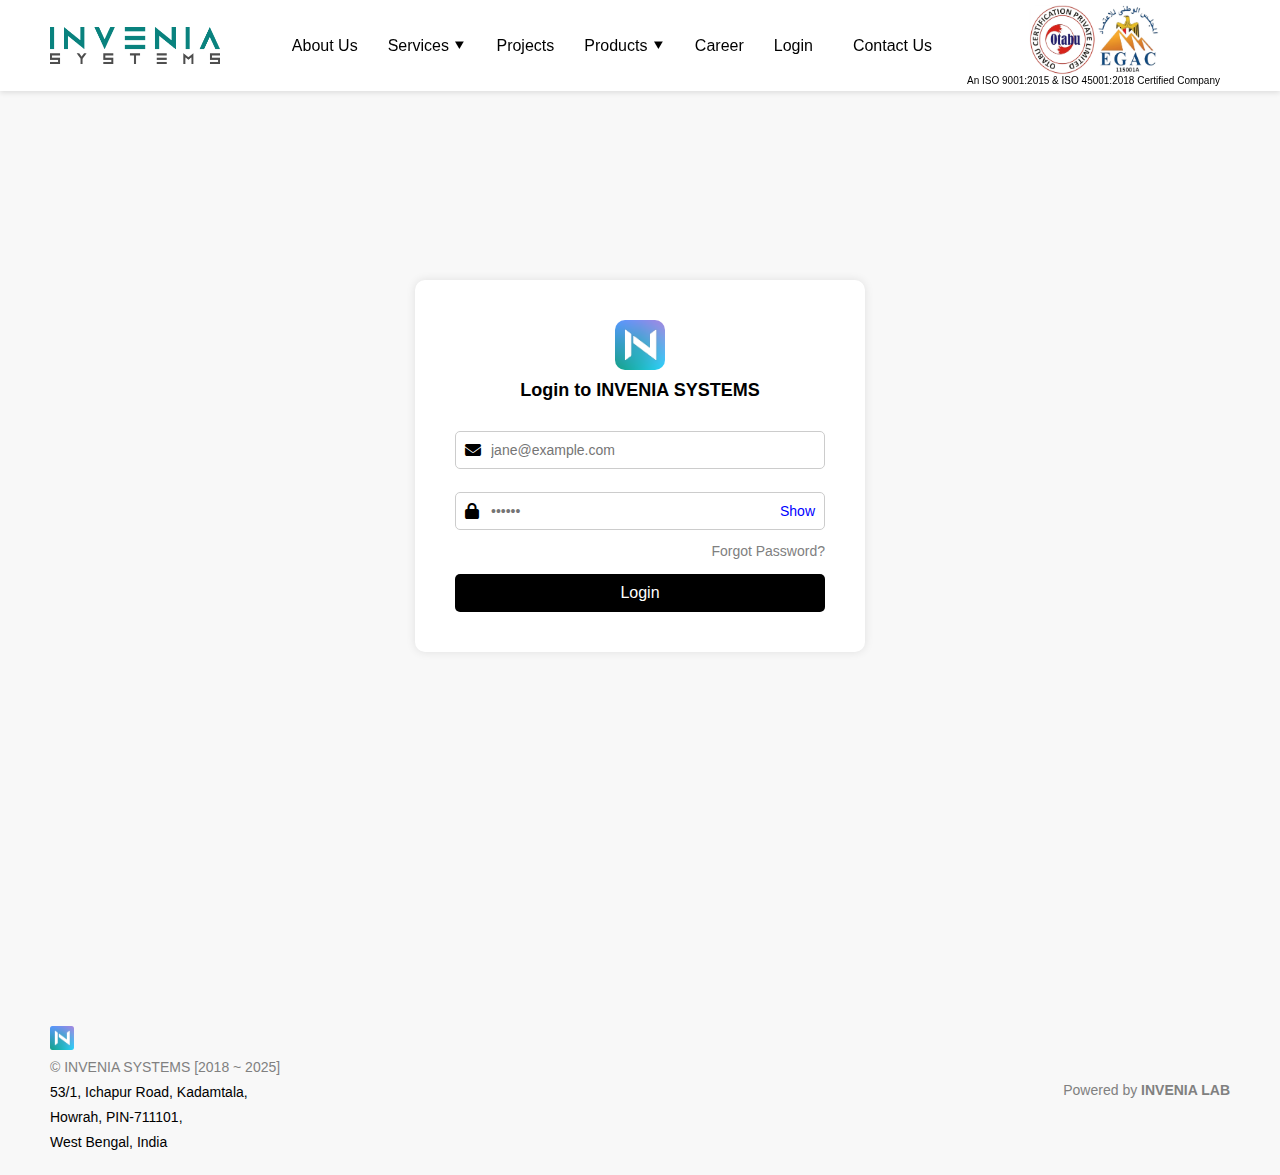
<file: login.html>
<html lang="en">
<head>
    <meta charset="UTF-8">
    <meta name="viewport" content="width=device-width, initial-scale=1.0">
    <title>Login</title>
    <link rel="icon" href="New_logo.ico" type="image/x-icon">
    <link rel="stylesheet" href="styles.css">
    <link rel="stylesheet" href="https://cdnjs.cloudflare.com/ajax/libs/font-awesome/6.4.2/css/all.min.css">
</head>
<body>
<div class="container">
    <!-- Navigation Bar -->
    
    <header>
        <div class="logo">
            <button id="myButton" onclick="h()"><img src="INVENIA SYSTEMS_LOGO_NEW.png" alt="Invenia Systems Logo"></button>
        </div>
        <nav>
            <ul>
                <li><a href="aboutUs.html">About Us</a></li>
                <li class="dropdown">
                    <a href="#">Services &#11206;</a>
                    <ul class="dropdown-menu">
                        <li><a href="electrical.html">Electrical</a></li>
                        <li><a href="automation.html">Automation & Instrumentation</a></li>
                        <li><a href="software&iot.html">Software & IoT</a></li>
                        <li><a href="amc.html">AMC</a></li>
                        <li><a href="retrofitting.html">Retrofitting</a></li>
                        <li><a href="repairing.html">Repairing</a></li>
                    </ul>
                </li>
                <li><a href="projects.html">Projects</a></li>
                <li class="dropdown">
                    <a href="#">Products &#11206;</a>
                    <ul class="dropdown-menu">
                        <li><a href="electricalpanels&equipments.html">Electrical Panels & Equipment</a></li>
                        <li><a href="automationequipments.html">Automation Equipment</a></li>
                        <li><a href="instruments.html">Instruments</a></li>
                        <li><a href="software&iotproducts.html">Software & IoT Product</a></li>
                    </ul>
                </li>
                <li><a href="career.html">Career</a></li>
                <li><a href="login.html">Login</a></li>
                <li><a href="contactus.html" class="contact-btn">Contact Us</a></li>
                <li><img id="img-iso" src="ISO 9001 & 45001.png" alt="ISO 9001 & 45001"><font size=1>An ISO 9001:2015 & ISO 45001:2018 Certified Company</font></li>
            </ul>
        </nav>
    </header>


    <div class="login-container">
        <div class="login-box">
            <div class="login-logo">
                <img src="INVENIA_EMBLEM.png" alt="INVENIA LOGO">
            </div>
            <h2>Login to INVENIA SYSTEMS</h2>
            <form id="loginForm">
                <div class="input-group">
                    <i class="fas fa-envelope"></i>
                    <input type="email" placeholder="jane@example.com" id="email" required>
                </div>
                <div class="input-group">
                    <i class="fas fa-lock"></i>
                    <input type="password" id="password" placeholder="••••••" required>
                    <span class="show-password" onclick="togglePassword()">Show</span>
                </div>
                <a href="#" class="forgot-password">Forgot Password?</a>
                <button type="submit" class="login-btn">Login</button>
            </form>
        </div>
    </div>


    
    <!-- Footer -->
    <footer>
        <div class="footer-container">
            <!-- Left Section -->
            <div class="footer-left">
                <img src="INVENIA_EMBLEM.png" alt="Invenia System Emblem" class="footer-logo">
                <p><font color="grey">© INVENIA SYSTEMS [2018 ~ 2025]</font></p>
                <p>53/1, Ichapur Road, Kadamtala,</p>
                <p>Howrah, PIN-711101,</p>
                <p>West Bengal, India</p>
            </div>

            <!-- Right Section -->
            <div class="footer-right">
                <p><font color="grey">Powered by <span class="highlight">INVENIA LAB</span></font></p>
            </div>
        </div>
    </footer>
</div>

    <script src="script.js"></script>

</body>
</html>
</file>
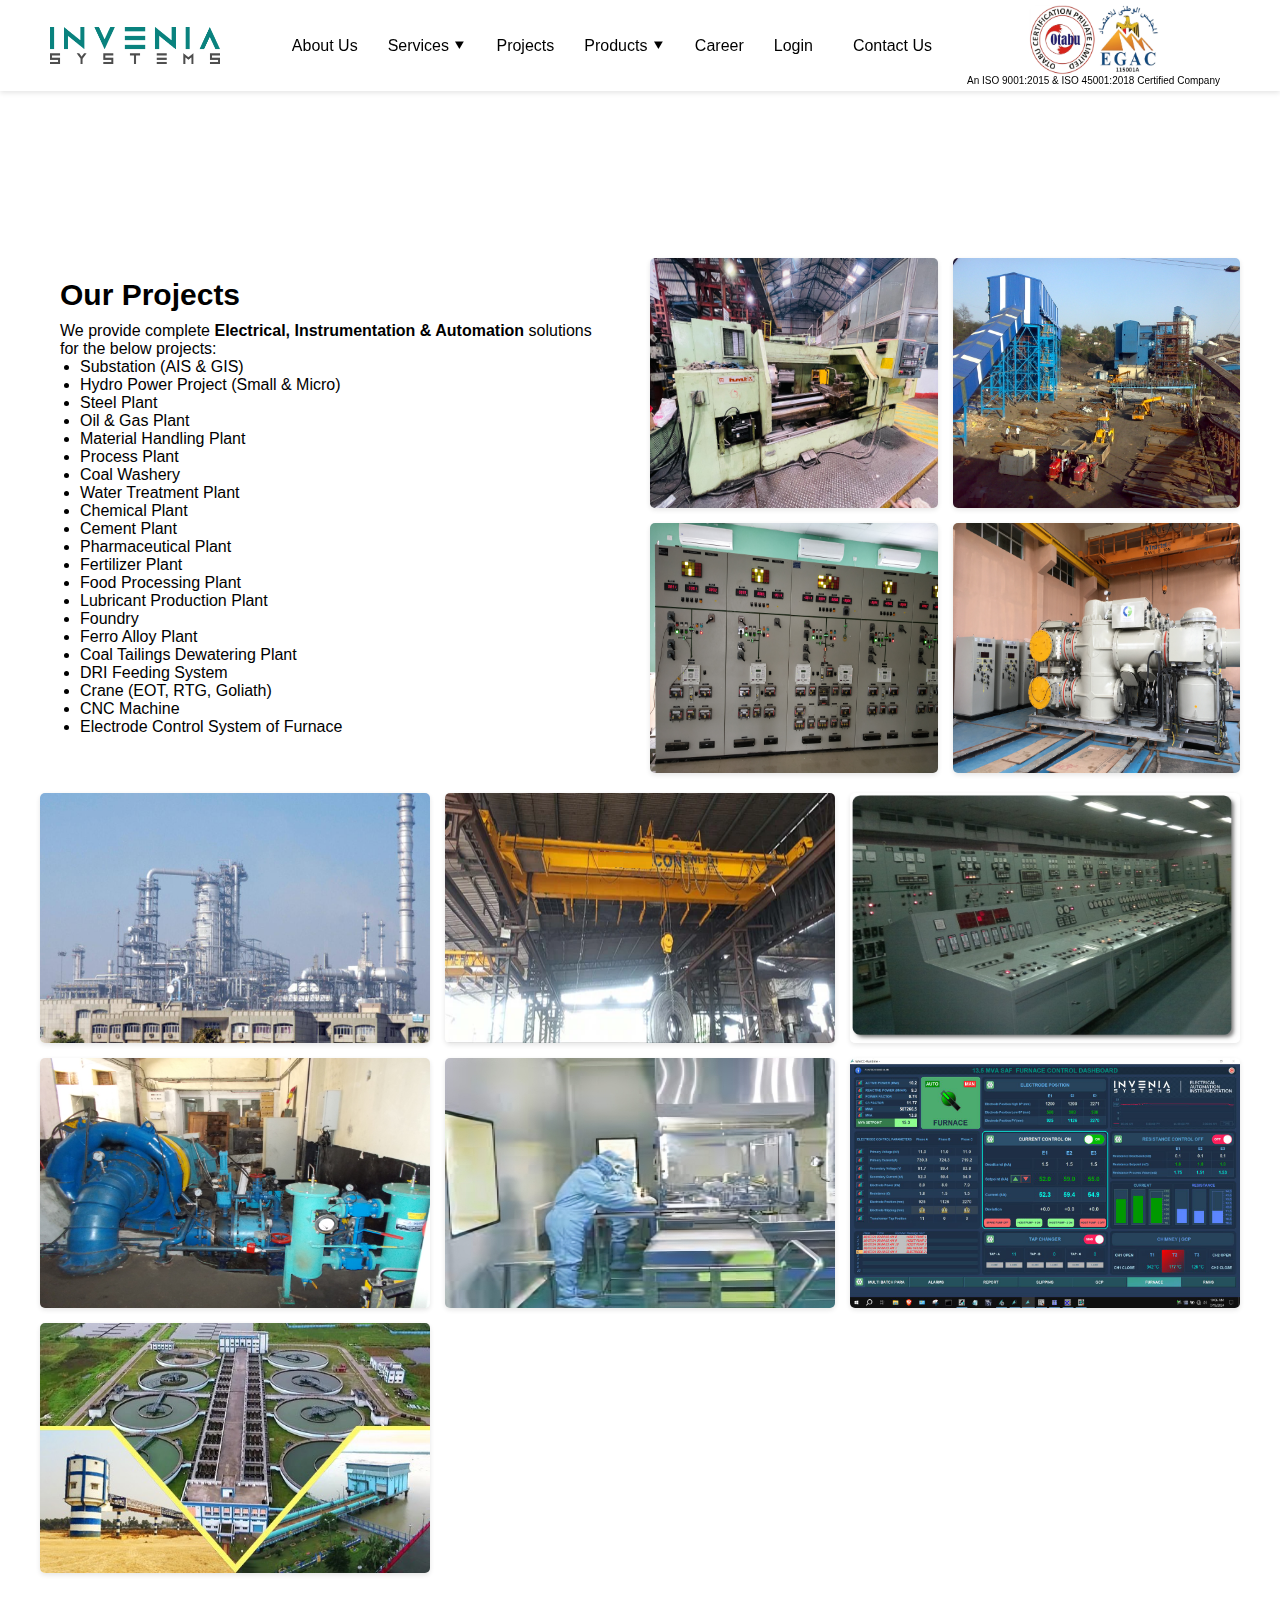
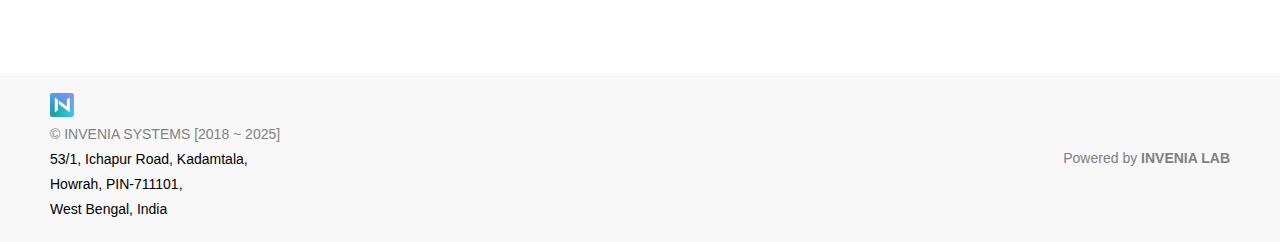
<file: projects.html>
<html lang="en">
<head>
    <meta charset="UTF-8">
    <meta name="viewport" content="width=device-width, initial-scale=1.0">
    <title>Projects</title>
    <link rel="icon" href="New_logo.ico" type="image/x-icon">
    <link rel="stylesheet" href="styles.css">
</head>
<body>
<div class="container">
    <!-- Navigation Bar -->
    
    <header>
        <div class="logo">
            <button id="myButton" onclick="h()"><img src="INVENIA SYSTEMS_LOGO_NEW.png" alt="Invenia Systems Logo"></button>
        </div>
        <nav>
            <ul>
                <li><a href="aboutUs.html">About Us</a></li>
                <li class="dropdown">
                    <a href="#">Services &#11206;</a>
                    <ul class="dropdown-menu">
                        <li><a href="electrical.html">Electrical</a></li>
                        <li><a href="automation.html">Automation & Instrumentation</a></li>
                        <li><a href="software&iot.html">Software & IoT</a></li>
                        <li><a href="amc.html">AMC</a></li>
                        <li><a href="retrofitting.html">Retrofitting</a></li>
                        <li><a href="repairing.html">Repairing</a></li>
                    </ul>
                </li>
                <li><a href="projects.html">Projects</a></li>
                <li class="dropdown">
                    <a href="#">Products &#11206;</a>
                    <ul class="dropdown-menu">
                        <li><a href="electricalpanels&equipments.html">Electrical Panels & Equipment</a></li>
                        <li><a href="automationequipments.html">Automation Equipment</a></li>
                        <li><a href="instruments.html">Instruments</a></li>
                        <li><a href="software&iotproducts.html">Software & IoT Product</a></li>
                    </ul>
                </li>
                <li><a href="career.html">Career</a></li>
                <li><a href="login.html">Login</a></li>
                <li><a href="contactus.html" class="contact-btn">Contact Us</a></li>
                <li><img id="img-iso" src="ISO 9001 & 45001.png" alt="ISO 9001 & 45001"><font size=1>An ISO 9001:2015 & ISO 45001:2018 Certified Company</font></li>
            </ul>
        </nav>
    </header>



    <div class="project-container">
        <!-- Top Section with Projects List and Side-by-Side Images -->
        <div class="top-section-project">
            <!-- Project List Section -->
            <div class="project-list">
                <h2>Our Projects</h2>
                <p>We provide complete <b>Electrical, Instrumentation & Automation</b> solutions for the below projects:</p>
                <ul>
                    <li>Substation (AIS & GIS)</li>
                    <li>Hydro Power Project (Small & Micro)</li>
                    <li>Steel Plant</li>
                    <li>Oil & Gas Plant</li>
                    <li>Material Handling Plant</li>
                    <li>Process Plant</li>
                    <li>Coal Washery</li>
                    <li>Water Treatment Plant</li>
                    <li>Chemical Plant</li>
                    <li>Cement Plant</li>
                    <li>Pharmaceutical Plant</li>
                    <li>Fertilizer Plant</li>
                    <li>Food Processing Plant</li>
                    <li>Lubricant Production Plant</li>
                    <li>Foundry</li>
                    <li>Ferro Alloy Plant</li>
                    <li>Coal Tailings Dewatering Plant</li>
                    <li>DRI Feeding System</li>
                    <li>Crane (EOT, RTG, Goliath)</li>
                    <li>CNC Machine</li>
                    <li>Electrode Control System of Furnace</li>
                </ul>
            </div>

            <!-- Image Section (Side-by-Side Images) -->
            <div class="image-section-project">
                <img src="CNC MACJINE.jpg" alt="Project Image 1">
                <img src="COAL WASHERY.jpg" alt="Project Image 2">
                <img src="CRP FRONT.jpg" alt="Project Image 3">
                <img src="GIS-CG.JPG" alt="Project Image 4">
            </div>
        </div>

        <!-- Image Section Below the Projects -->
        <div class="bottom-images-project">
            <img src="OIL & GAS.jpeg" alt="Project Image 5">
            <img src="EOT CRANE.bmp" alt="Project Image 6">
            <img src="testing_comm.png" alt="Project Image 7">
            <img src="HYDRO TURBINE.JPG" alt="Project Image 8">
            <img src="PHARMA PLANT.png" alt="Project Image 9">
            <img src="SCADA for SAF Control_BCCL.jpg" alt="Project Image 10">
            <img src="WATER TREATMENT PLANT.jpg" alt="Project Image 11">
        </div>
    </div>




    <!-- Footer -->
    <footer>
        <div class="footer-container">
            <!-- Left Section -->
            <div class="footer-left">
                <img src="INVENIA_EMBLEM.png" alt="Invenia System Emblem" class="footer-logo">
                <p><font color="grey">© INVENIA SYSTEMS [2018 ~ 2025]</font></p>
                <p>53/1, Ichapur Road, Kadamtala,</p>
                <p>Howrah, PIN-711101,</p>
                <p>West Bengal, India</p>
            </div>

            <!-- Right Section -->
            <div class="footer-right">
                <p><font color="grey">Powered by <span class="highlight">INVENIA LAB</span></font></p>
            </div>
        </div>
    </footer>
</div>

    <script src="script.js"></script>

</body>
</html>
</file>
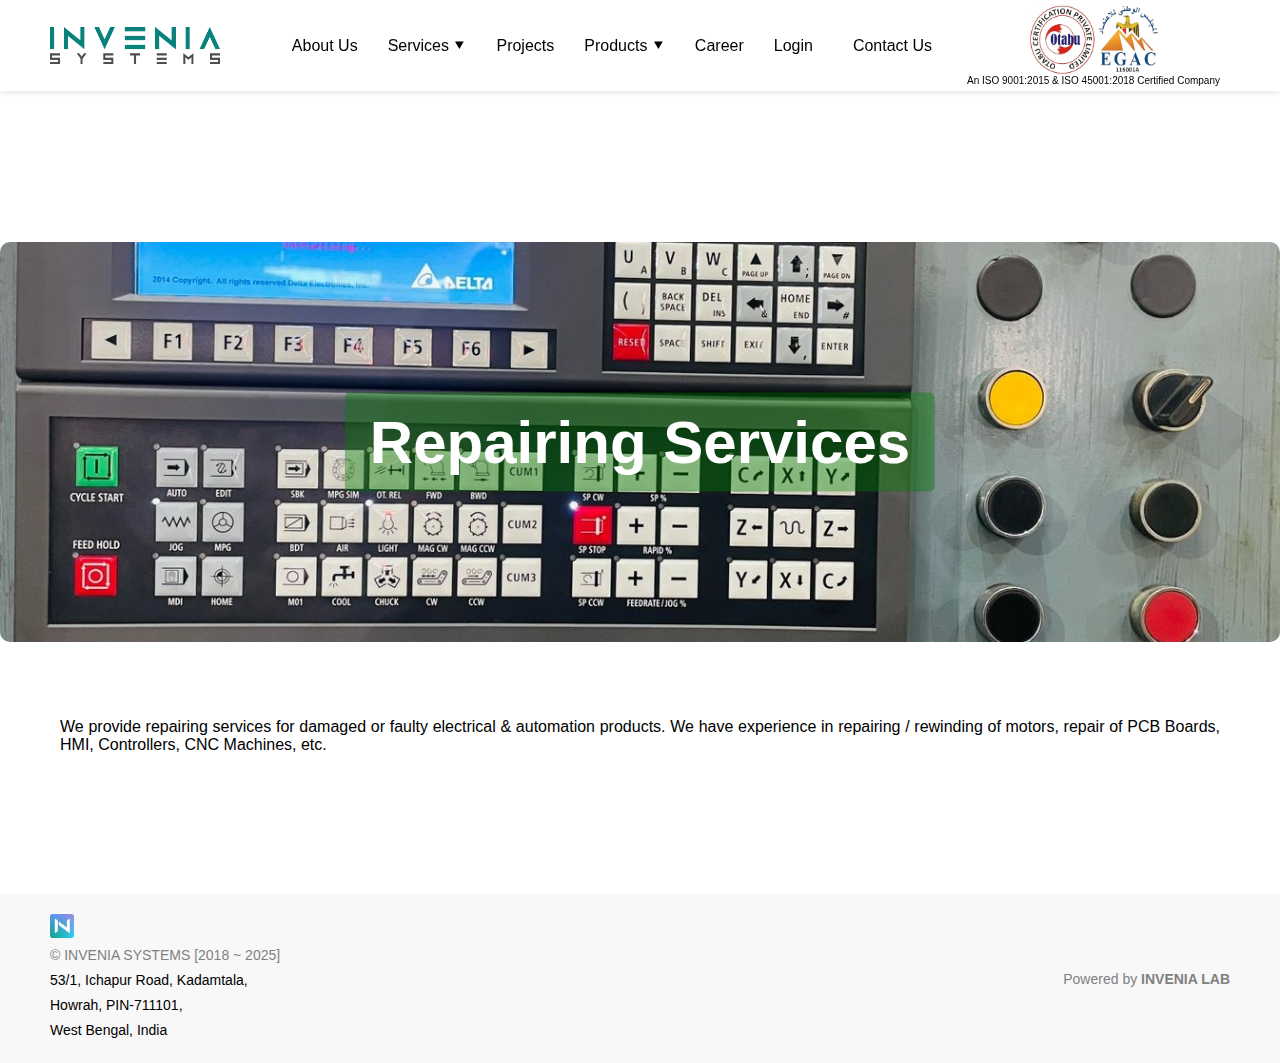
<file: repairing.html>
<html lang="en">
<head>
    <meta charset="UTF-8">
    <meta name="viewport" content="width=device-width, initial-scale=1.0">
    <title>Invenia Systems</title>
    <link rel="stylesheet" href="styles.css">
</head>
<body>
<div class="container">
    <!-- Navigation Bar -->
    
    <header>
        <div class="logo">
            <button id="myButton" onclick="h()"><img src="INVENIA SYSTEMS_LOGO_NEW.png" alt="Invenia Systems Logo"></button>
        </div>
        <nav>
            <ul>
                <li><a href="aboutUs.html">About Us</a></li>
                <li class="dropdown">
                    <a href="#">Services &#11206;</a>
                    <ul class="dropdown-menu">
                        <li><a href="electrical.html">Electrical</a></li>
                        <li><a href="automation.html">Automation & Instrumentation</a></li>
                        <li><a href="software&iot.html">Software & IoT</a></li>
                        <li><a href="amc.html">AMC</a></li>
                        <li><a href="retrofitting.html">Retrofitting</a></li>
                        <li><a href="repairing.html">Repairing</a></li>
                    </ul>
                </li>
                <li><a href="projects.html">Projects</a></li>
                <li class="dropdown">
                    <a href="#">Products &#11206;</a>
                    <ul class="dropdown-menu">
                        <li><a href="electricalpanels&equipments.html">Electrical Panels & Equipment</a></li>
                        <li><a href="automationequipments.html">Automation Equipment</a></li>
                        <li><a href="instruments.html">Instruments</a></li>
                        <li><a href="software&iotproducts.html">Software & IoT Product</a></li>
                    </ul>
                </li>
                <li><a href="career.html">Career</a></li>
                <li><a href="login.html">Login</a></li>
                <li><a href="contactus.html" class="contact-btn">Contact Us</a></li>
                <li><img id="img-iso" src="ISO 9001 & 45001.png" alt="ISO 9001 & 45001"><font size=1>An ISO 9001:2015 & ISO 45001:2018 Certified Company</font></li>
            </ul>
        </nav>
    </header>
    
    <div id="repaircontent">
        <div class="hero-section">
            <img src="CNC CONTROLLER.jpg" alt="Repairing Services" class="hero-image">
            <div class="overlay-text">
                <h1>Repairing Services</h1>
            </div>
        </div>
        <br> <br>
        <div class="repair-container">
            <p>We provide repairing services for damaged or faulty electrical & automation products. We have 
                experience in repairing / rewinding of motors, repair of PCB Boards, HMI, Controllers, CNC 
                Machines, etc.
            </p>
        </div>
    </div>



    <!-- Footer -->
    <footer>
        <div class="footer-container">
            <!-- Left Section -->
            <div class="footer-left">
                <img src="INVENIA_EMBLEM.png" alt="Invenia System Emblem" class="footer-logo">
                <p><font color="grey">© INVENIA SYSTEMS [2018 ~ 2025]</font></p>
                <p>53/1, Ichapur Road, Kadamtala,</p>
                <p>Howrah, PIN-711101,</p>
                <p>West Bengal, India</p>
            </div>

            <!-- Right Section -->
            <div class="footer-right">
                <p><font color="grey">Powered by <span class="highlight">INVENIA LAB</span></font></p>
            </div>
        </div>
    </footer>
</div>

    <script src="script.js"></script>

</body>
</html>
</file>
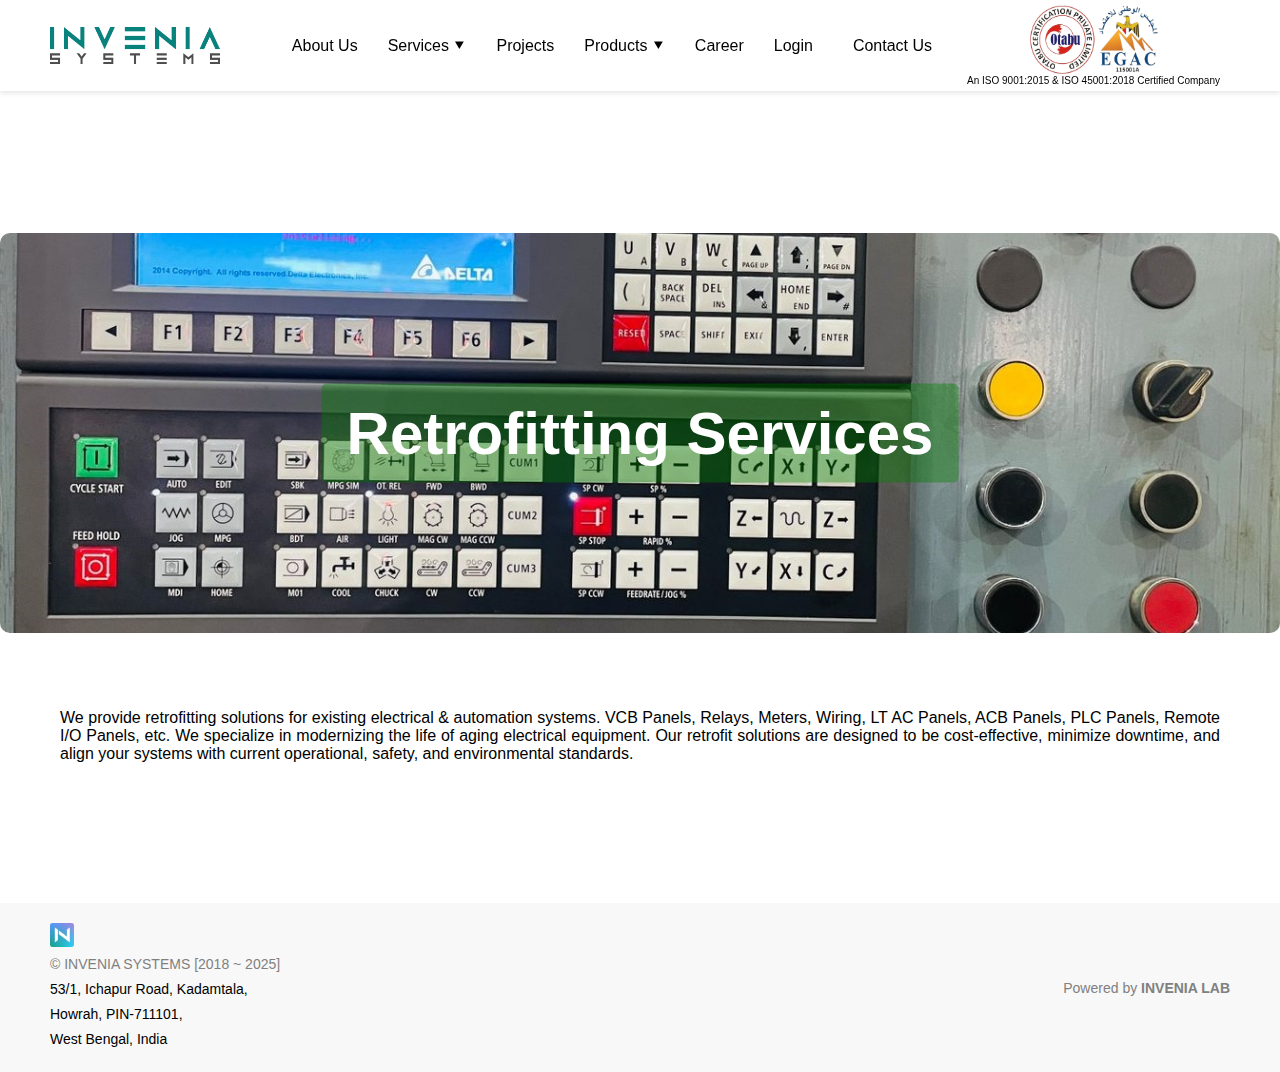
<file: retrofitting.html>
<html lang="en">
<head>
    <meta charset="UTF-8">
    <meta name="viewport" content="width=device-width, initial-scale=1.0">
    <title>Invenia Systems</title>
    <link rel="stylesheet" href="styles.css">
</head>
<body>
<div class="container">
    <!-- Navigation Bar -->
    
    <header>
        <div class="logo">
            <button id="myButton" onclick="h()"><img src="INVENIA SYSTEMS_LOGO_NEW.png" alt="Invenia Systems Logo"></button>
        </div>
        <nav>
            <ul>
                <li><a href="aboutUs.html">About Us</a></li>
                <li class="dropdown">
                    <a href="#">Services &#11206;</a>
                    <ul class="dropdown-menu">
                        <li><a href="electrical.html">Electrical</a></li>
                        <li><a href="automation.html">Automation & Instrumentation</a></li>
                        <li><a href="software&iot.html">Software & IoT</a></li>
                        <li><a href="amc.html">AMC</a></li>
                        <li><a href="retrofitting.html">Retrofitting</a></li>
                        <li><a href="repairing.html">Repairing</a></li>
                    </ul>
                </li>
                <li><a href="projects.html">Projects</a></li>
                <li class="dropdown">
                    <a href="#">Products &#11206;</a>
                    <ul class="dropdown-menu">
                        <li><a href="electricalpanels&equipments.html">Electrical Panels & Equipment</a></li>
                        <li><a href="automationequipments.html">Automation Equipment</a></li>
                        <li><a href="instruments.html">Instruments</a></li>
                        <li><a href="software&iotproducts.html">Software & IoT Product</a></li>
                    </ul>
                </li>
                <li><a href="career.html">Career</a></li>
                <li><a href="login.html">Login</a></li>
                <li><a href="contactus.html" class="contact-btn">Contact Us</a></li>
                <li><img id="img-iso" src="ISO 9001 & 45001.png" alt="ISO 9001 & 45001"><font size=1>An ISO 9001:2015 & ISO 45001:2018 Certified Company</font></li>
            </ul>
        </nav>
    </header>

    <div id="retrocontent">
        <div class="hero-section">
            <img src="CNC CONTROLLER.jpg" alt="Retrofitting Services" class="hero-image">
            <div class="overlay-text">
                <h1>Retrofitting Services</h1>
            </div>
        </div>
        <br> <br>
        <div class="retro-container">
            <p>We provide retrofitting solutions for existing electrical & automation systems. VCB Panels, Relays, 
                Meters, Wiring, LT AC Panels, ACB Panels, PLC Panels, Remote I/O Panels, etc. We specialize in 
                modernizing the life of aging electrical equipment. Our retrofit solutions are designed to be 
                cost-effective, minimize downtime, and align your systems with current operational, safety, and 
                environmental standards.
            </p>
        </div>
    </div>

    
    <!-- Footer -->
    <footer>
        <div class="footer-container">
            <!-- Left Section -->
            <div class="footer-left">
                <img src="INVENIA_EMBLEM.png" alt="Invenia System Emblem" class="footer-logo">
                <p><font color="grey">© INVENIA SYSTEMS [2018 ~ 2025]</font></p>
                <p>53/1, Ichapur Road, Kadamtala,</p>
                <p>Howrah, PIN-711101,</p>
                <p>West Bengal, India</p>
            </div>

            <!-- Right Section -->
            <div class="footer-right">
                <p><font color="grey">Powered by <span class="highlight">INVENIA LAB</span></font></p>
            </div>
        </div>
    </footer>
</div>

    <script src="script.js"></script>

</body>
</html>
</file>
<file: styles.css>
* {
    margin: 0;
    padding: 0;
    box-sizing: border-box;
}

#img-iso{
    height: 70px;
    width: 130px;
}

body {
    font-family: Arial, sans-serif;
    margin: 0;
    padding: 0;
    display: flex;
    justify-content: center;
    align-items: center;
    height: 100vh;
    background-color: white;
}

.container {
    display: flex;
    flex-direction: column;
    flex: 1;
}

/* Header Navigation */
header {
    display: flex;
    justify-content: space-between;
    align-items: center;
    background-color: #fff;
    padding: 5px 50px;
    box-shadow: 0px 2px 5px rgba(0, 0, 0, 0.1);
    position: fixed;
    top: 0;
    width: 100%;
    transition: transform 0.3s ease-in-out; /* Smooth animation */
    z-index: 1000;
}

.logo img {
    height: 37px;
    width: 170px;
    border-radius: 0px;
}

button{
    border: none;
    background-color: #fff;
}

nav ul {
    list-style: none;
    padding: 0;
    margin: 0;
    display: flex;
    align-items: center;
    font-family:'Segoe UI', Tahoma, Geneva, Verdana, sans-serif;
}

nav ul li {
    margin: 0 10px;
    position: relative;
}

nav ul li a {
    text-decoration: none;
    color: #000;
    font-size: 16px;
    padding: 5px;
    display: block;
}

/* Dropdown Menu */
.dropdown-menu {
    display: none;
    position: absolute;
    top: 100%;
    left: 0;
    background-color: white;
    box-shadow: 0px 2px 5px rgba(0, 0, 0, 0.1);
    min-width: 150px;
    z-index: 1000;
}

.dropdown:hover .dropdown-menu {
    display: block;
}

/* Contact Us Button */
.contact-btn {
    background-color: white;
    color: black !important;
    padding: 10px 15px;
    border-radius: 5px;
}

.slideshow-container {
    margin-top: 75px;
    position: relative;
    width: 100%;
}

.slide {
    display: none;
    width: 100%;
}

main {
    flex: 1;  /* Pushes the footer down */
    display: flex;
    justify-content: center;
    align-items: center;
    margin-top: 1005px; /* Adjust based on header height */
}

img {   
    display: block;
    margin-left: auto;
    margin-right: auto;
    width: 80%;
    height: 500px;
    border-radius: 10px;
}

/* Fade Animation */
.fade {
    animation: fadeEffect 1.5s ease-in-out;
}

@keyframes fadeEffect {
    from { opacity: 0.4; }
    to { opacity: 1; }
}

/* Footer */
footer {
    padding: 20px 50px;
    background-color: #f8f8f8;
    
    width: 100%;
}

.footer-container {
    display: flex;
    justify-content: space-between;
    align-items: center;
    width: 100%;
    font-size: 14px;
}

/* Footer Left Section */
.footer-left {
    text-align: left;
    line-height: 25px;
}

.footer-logo {
    height: 24px;
    width: 24px;
    margin-left: 0px;
    margin-bottom: 5px;
    border-radius: 0px;
}

/* Footer Right Section */
.footer-right {
    text-align: right;
}

.highlight {
    font-weight: bold;
}

#indexcontent{
    margin-top: 5px; /* Push down to avoid overlap */
}

#aboutuscontent{
    margin-top: 700px; /* Push down to avoid overlap with header */
}

/* Middle Scrollable Section */
.main-content {
    flex: 1;
    padding: 30px 50px;
    font-family:'Lucida Sans', 'Lucida Sans Regular', 'Lucida Grande', 'Lucida Sans Unicode', Geneva, Verdana, sans-serif;
    margin-bottom: 100px; /* Prevent overlap with footer */
    text-align: justify;
}

.main-content img{
    display: inline-block;
    position: relative;
    text-align: left;
    cursor: pointer;
    transition: transform 0.3s ease-in-out;
    border-radius: 0px;
    height: 25%;
    width: 25%;
}

.main-content img:hover{
    z-index: 1000;
    transform: scale(2.5);
}

.column{
    
    padding: 10px;
}

h1{
    font-size: 40px;
}

h2{
    font-size: 30px;
}

.main-content p{
    font-size: 18px;
    line-height: 130%;
}

.team-container {
    display: flex;
    gap: 50px; /* Adds spacing between images */
}

.team-images {
    position: relative;
    text-align: left;
    cursor: pointer;
}

.team-images img{
    height:150px;
    width:150px;
    border-radius: 50%;
    transition: transform 0.3s ease-in-out;
}

/* Hover effect: Slight zoom */
.team-images img:hover {
    transform: scale(1.1);
}

/* Tooltip (Hidden by default) */
.tooltip {
    display: none;
    position: bottom;
    transform: translateX(-50%);
    background-color: lightgrey;
    color: darkblue;
    padding: 10px 14px;
    border-radius: 5px;
    font-size: 14px;
    width: 200%;
    text-align: justify;
    opacity: 0;
    visibility: hidden;
    transition: opacity 0.3s ease-in-out;
}

/* Tooltip for all members except the first one */
.team-images .tooltip {
    left: 110%; /* Move to the right */
}

/* Special case for first team member (M. Hossain) */
.team-images:first-child .tooltip {
    margin-left: 100px;
    left: auto; /* Reset left */
    right: 110%; /* Move to the left */
}

/* Show tooltip on hover */
.team-images:hover .tooltip {
    display: block;
    opacity: 1;
    visibility: visible;
}

/* Prevent tooltip from going off-screen */
@media (max-width: 768px) {
    .tooltip {
        width: 100%; /* Reduce width for small screens */
        left: 0;
        right: 0;
        margin: auto;
        transform: none;
    }
}


/* Hero Section */
.hero-section {
    position: relative;
    width: 100%;
    height: 400px; /* Adjust based on your needs */
    overflow: hidden;
}

/* Background Image */
.hero-image {
    width: 100%;
    height: 100%;
    object-fit: cover;
}

/* Overlay Text */
.overlay-text {
    position: absolute;
    top: 50%;
    left: 50%;
    transform: translate(-50%, -50%);
    background: rgba(0, 128, 0, 0.4); /* Semi-transparent green */
    padding: 15px 25px;
    border-radius: 5px;
}

.overlay-text h1 {
    color: white;
    font-size: 60px;
    text-align: center;
    margin: 0;
}

#electricalcontent{
    width: 100%;
    margin: 50px auto;
    background: white;
    border-radius: 10px;
    margin-top: 940px;
    margin-bottom: 100px;
}

.electrical-container {
    padding: 40px 20px;
    max-width: 1200px;
    margin: auto;
    text-align: center;
}

.electrical-container h1 {
    margin-bottom: 20px;
}

/* Services Grid Layout */
.services-grid-electrical {
    display: grid;
    grid-template-columns: repeat(auto-fit, minmax(300px, 1fr));
    gap: 20px;
    justify-content: center;
    margin-top: 20px;
}

.service-box-electrical {
    background: white;
    padding: 20px;
    border-radius: 10px;
    box-shadow: 0px 2px 10px rgba(0, 0, 0, 0.1);
    text-align: left;
    cursor:pointer;
    transition: transform 0.3s ease-in-out;
}

.service-box-electrical:hover {
    transform: translateY(-5px);
}

.service-box-electrical img {
    width: 100%;
    height: 80px;
    margin-bottom: 20px;
}

.service-box-electrical h3 {
    font-size: 18px;
}


/* Modal Styles */
.modal {
    display: none;
    position: fixed;
    z-index: 10;
    left: 20px;
    right: 20px;
    top: 80px;
    bottom: 20px;
    overflow: auto; /* Allows scrolling */
}

.modal-content {
    background-color: white;
    box-shadow: 0px 5px 10px rgba(0, 0, 0, 0.1);
    padding: 20px;
    width: calc(100% - 40px); /* Ensures 20px padding on left and right */
    height: 100%; 
    margin: 0 auto;
    border-radius: 10px;
    text-align: left;
    overflow-y: auto; /* Enables vertical scrolling */
}

.modal img {
    width: 100%;
    height: 200px;
    border-radius: 10px;
    object-fit: cover;
}

.close-btn {
    float: right;
    font-size: 20px;
    cursor: pointer;
    font-weight: bold;
}

.modal p {
    text-align: justify;
    white-space: pre-line; /* Ensures proper formatting of the description */
}

#automationcontent{
    width: 100%;
    margin: 50px auto;
    background: white;
    border-radius: 10px;
    margin-top: 765px;
    margin-bottom: 100px;
}

.automation-container {
    padding: 40px 20px;
    max-width: 1200px;
    margin: auto;
    text-align: justify;
}

.automation-container ul {
    list-style-type: disc;
    padding-left: 20px;
}

#amccontent{
    width: 100%;
    margin: 50px auto;
    background: white;
    border-radius: 10px;
    margin-top: 405px;
    margin-bottom: 100px;
}

.amc-container {
    padding: 40px 20px;
    max-width: 1200px;
    margin: auto;
    text-align: justify;
}

#retrocontent{
    width: 100%;
    margin: 50px auto;
    background: white;
    border-radius: 10px;
    margin-top: 405px;
    margin-bottom: 100px;
}

.retro-container {
    padding: 40px 20px;
    max-width: 1200px;
    margin: auto;
    text-align: justify;
}

#repaircontent{
    width: 100%;
    margin: 50px auto;
    background: white;
    border-radius: 10px;
    margin-top: 405px;
    margin-bottom: 100px;
}

.repair-container {
    padding: 40px 20px;
    max-width: 1200px;
    margin: auto;
    text-align: justify;
}

/* Contact Container */
.contact-container {
    display: flex;
    justify-content: space-between;
    width: 1300px;
    margin: 50px auto;
    padding: 30px;
    background: white;
    box-shadow: 0px 4px 10px rgba(0, 0, 0, 0.1);
    border-radius: 10px;
    margin-top: 550px;
    margin-bottom: 100px;
}

/* Contact Details */
.contact-details {
    width: 50%;
    padding-right: 20px;
}

.contact-details h2 {
    color: #0b3d91;
    font-size: 20px;
    margin-top: 15px;
    margin-bottom: 10px;
}

.contact-details h3 {
    color: #0b3d91;
    margin-top: 15px;
    margin-bottom: 10px;
    font-size: 18px;
}

.contact-details p {
    font-size: 14px;
    color: #333;
    line-height: 1.6;
}

/* Adding icons style */
.contact-details i {
    font-size: 24px;
    margin-right: 8px;
    color: #0b3d91;
}

.social-icons {
    display: flex;
    gap: 15px; /* Adjust spacing between icons */
    align-items: center;
    margin-top: 10px;
}

.social-icons img{
    height: 40px;
    width: 40px;
}

/* Google Map */
.map-container {
    width: 100%;
    margin-top: 10px;
    border-radius: 5px;
    overflow: hidden;
}

/* Inquiry Form */
.inquiry-form {
    width: 40%;
}

.inquiry-form h2 {
    color: #0b3d91;
    font-size: 20px;
    margin-bottom: 10px;
}

.inquiry-form p {
    font-size: 14px;
    color: #666;
}

form {
    display: flex;
    flex-direction: column;
}

input, textarea {
    width: 100%;
    padding: 12px;
    margin: 10px 0;
    border: 1px solid #ccc;
    border-radius: 5px;
    font-size: 14px;
}

textarea {
    height: 120px;
    resize: none;
    font-size: 14px;
}

.inquiry-form button {
    background-color:rgb(60, 135, 185);
    color: white;
    padding: 12px;
    border: none;
    border-radius: 5px;
    font-size: 18px;
    cursor: pointer;
}

.inquiry-form button:hover {
    background-color: #0b4e85;
}

/* Responsive Design */
@media (max-width: 768px) {
    .contact-container {
        flex-direction: column;
    }
    
    .contact-details, .inquiry-form {
        width: 100%;
    }

    .map-container iframe {
        height: 300px;
    }
}

/* LOGIN BOX */
.login-container {
    display: flex;
    justify-content: center;
    align-items: center;
    height: 120vh;
    background-color: #f8f8f8;
    margin-top: 200px;
}

.login-box {
    background: white;
    padding: 40px;
    box-shadow: 0 0 10px rgba(0, 0, 0, 0.1);
    border-radius: 10px;
    text-align: center;
    width: 450px;
}

.login-logo img {
    display: block;
    width: 50px;
    height: 50px;
    margin-bottom: 10px;
    margin-left: auto;
    margin-right: auto;
}

.login-container h2 {
    margin-bottom: 20px;
    font-size: 18px;
}

.input-group {
    position: relative;
    margin-bottom: 3px;
}

.input-group input {
    width: 100%;
    padding: 10px;
    padding-left: 35px;
    border: 1px solid #ccc;
    border-radius: 5px;
}

.input-group i {
    position: absolute;
    left: 10px;
    top: 50%;
    transform: translateY(-50%);
    font-size: 16px;
}

.show-password {
    position: absolute;
    right: 10px;
    top: 50%;
    transform: translateY(-50%);
    font-size: 14px;
    cursor: pointer;
    color: blue;
}

.forgot-password {
    display: block;
    text-align: right;
    font-size: 14px;
    color: gray;
    text-decoration: none;
    margin-bottom: 15px;
}

.forgot-password:hover {
    text-decoration: underline;
}

.login-btn {
    width: 100%;
    padding: 10px;
    background: black;
    color: white;
    border: none;
    border-radius: 5px;
    font-size: 16px;
    cursor: pointer;
}

.login-btn:hover {
    background: #333;
}

.career-container{
    display: flex;
    justify-content: center;
    align-items: center;
    margin-top: 350px;
    margin-bottom: 100px;
}

/* Overlay Button */
.overlay-btn {
    position: absolute;
    top: 50%;
    left: 50%;
    transform: translate(-50%, -50%);  
    
}

#fileInput {
    display: none;
  }

#resume-btn{
    background-color: rgb(0, 128, 53);
    border: #031027;
    border-width: 10px;
    font-size: 24px;
    padding: 10px 5px;
    font-weight: bold;
    border-radius: 5px;
    color:#031027;
    cursor: pointer;
}

#resume-btn:hover {
    background-color: #005f27;
  }

.project-container {
    max-width: 1200px;
    margin: auto;
    margin-top: 1200px;
    margin-bottom: 100px;
}

/* Flexbox layout for Projects List and Images */
.top-section-project {
    display: flex;
    justify-content: space-between;
    align-items: flex-start;
    gap: 20px;
}

.project-list {
    width: 50%;
    padding: 20px;
    background: white;
    border-radius: 5px;
}

.project-list h2 {
    margin-bottom: 10px;
}

.project-list ul {
    list-style-type: disc;
    padding-left: 20px;
}

/* Grid layout for images */
.image-section-project {
    width: 50%;
    display: grid;
    grid-template-columns: repeat(2, 1fr);
    gap: 15px;
}

.image-section-project img,
.bottom-images-project img {
    width: 100%;
    height: 250px;
    border-radius: 5px;
    box-shadow: 0px 2px 5px rgba(0, 0, 0, 0.1);
}

/* Image section below the projects */
.bottom-images-project {
    display: grid;
    grid-template-columns: repeat(3, 1fr);
    gap: 15px;
    margin-top: 20px;
}
</file>
